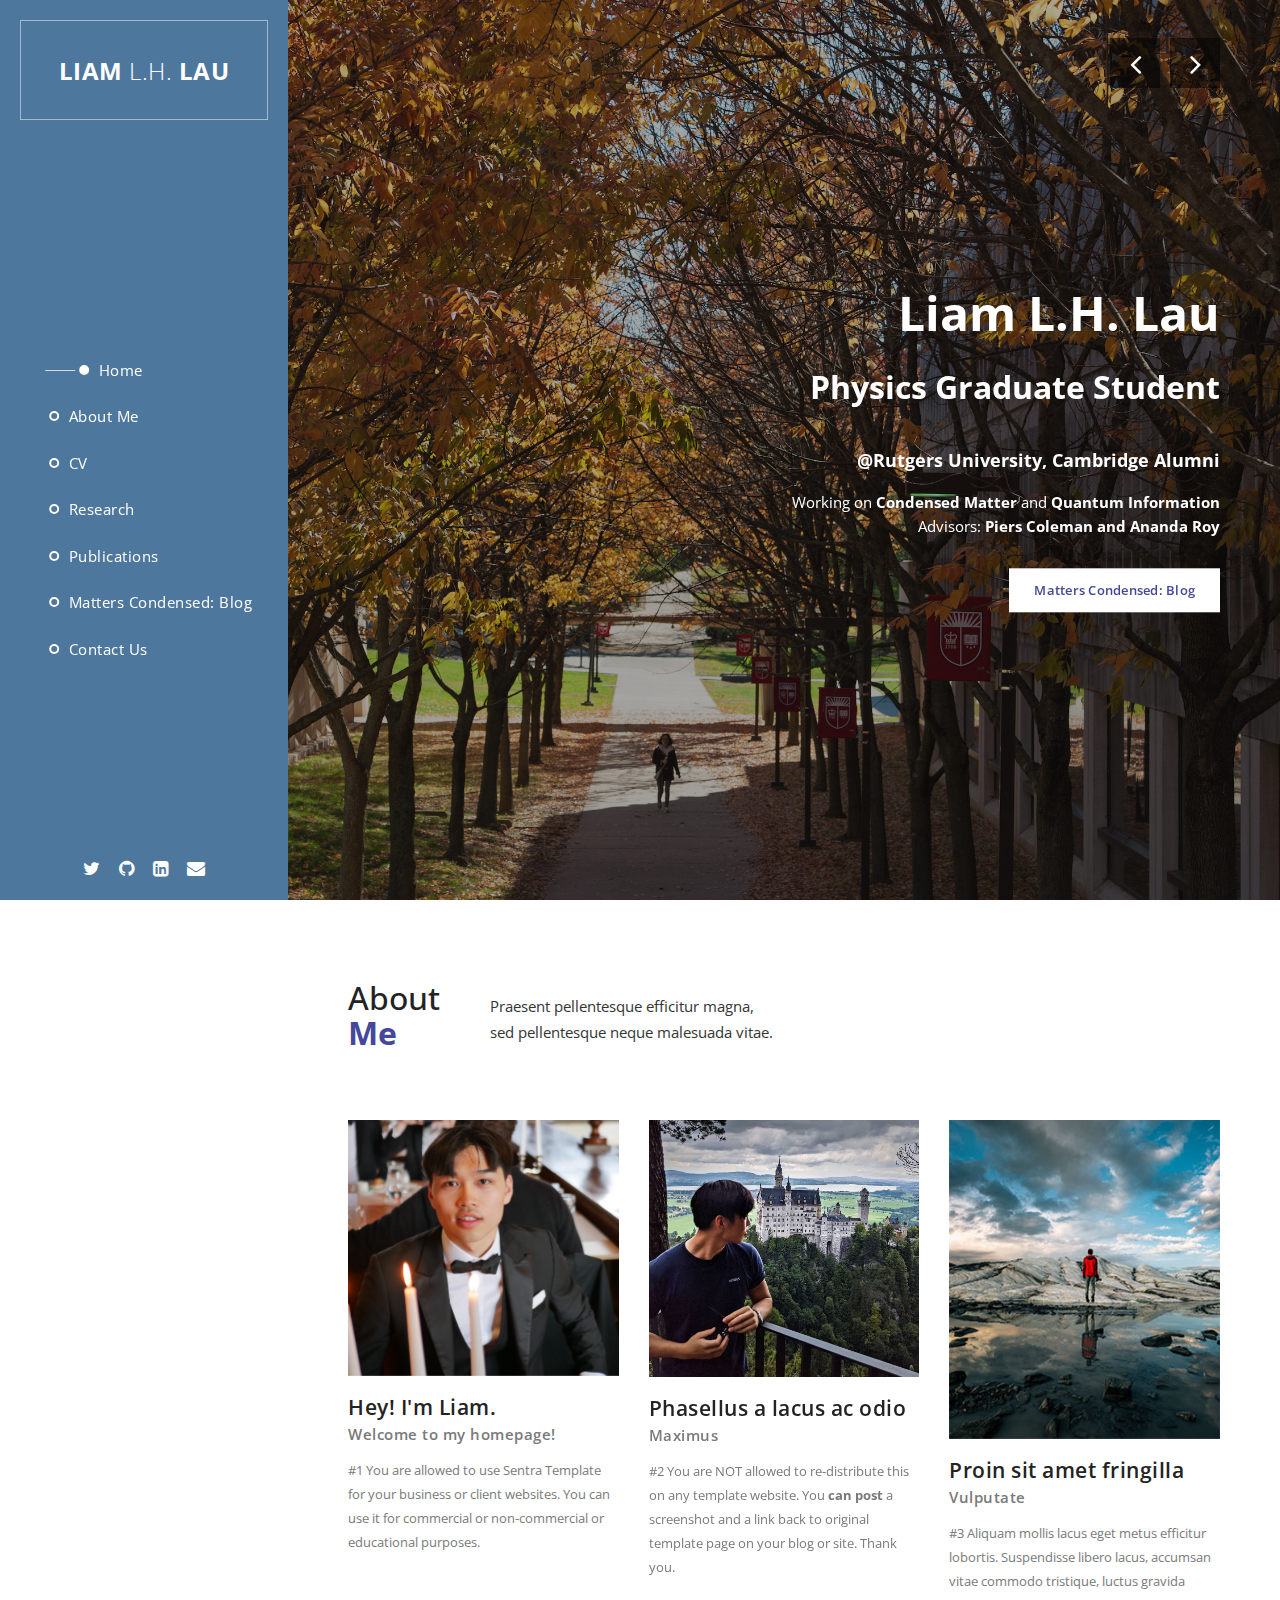
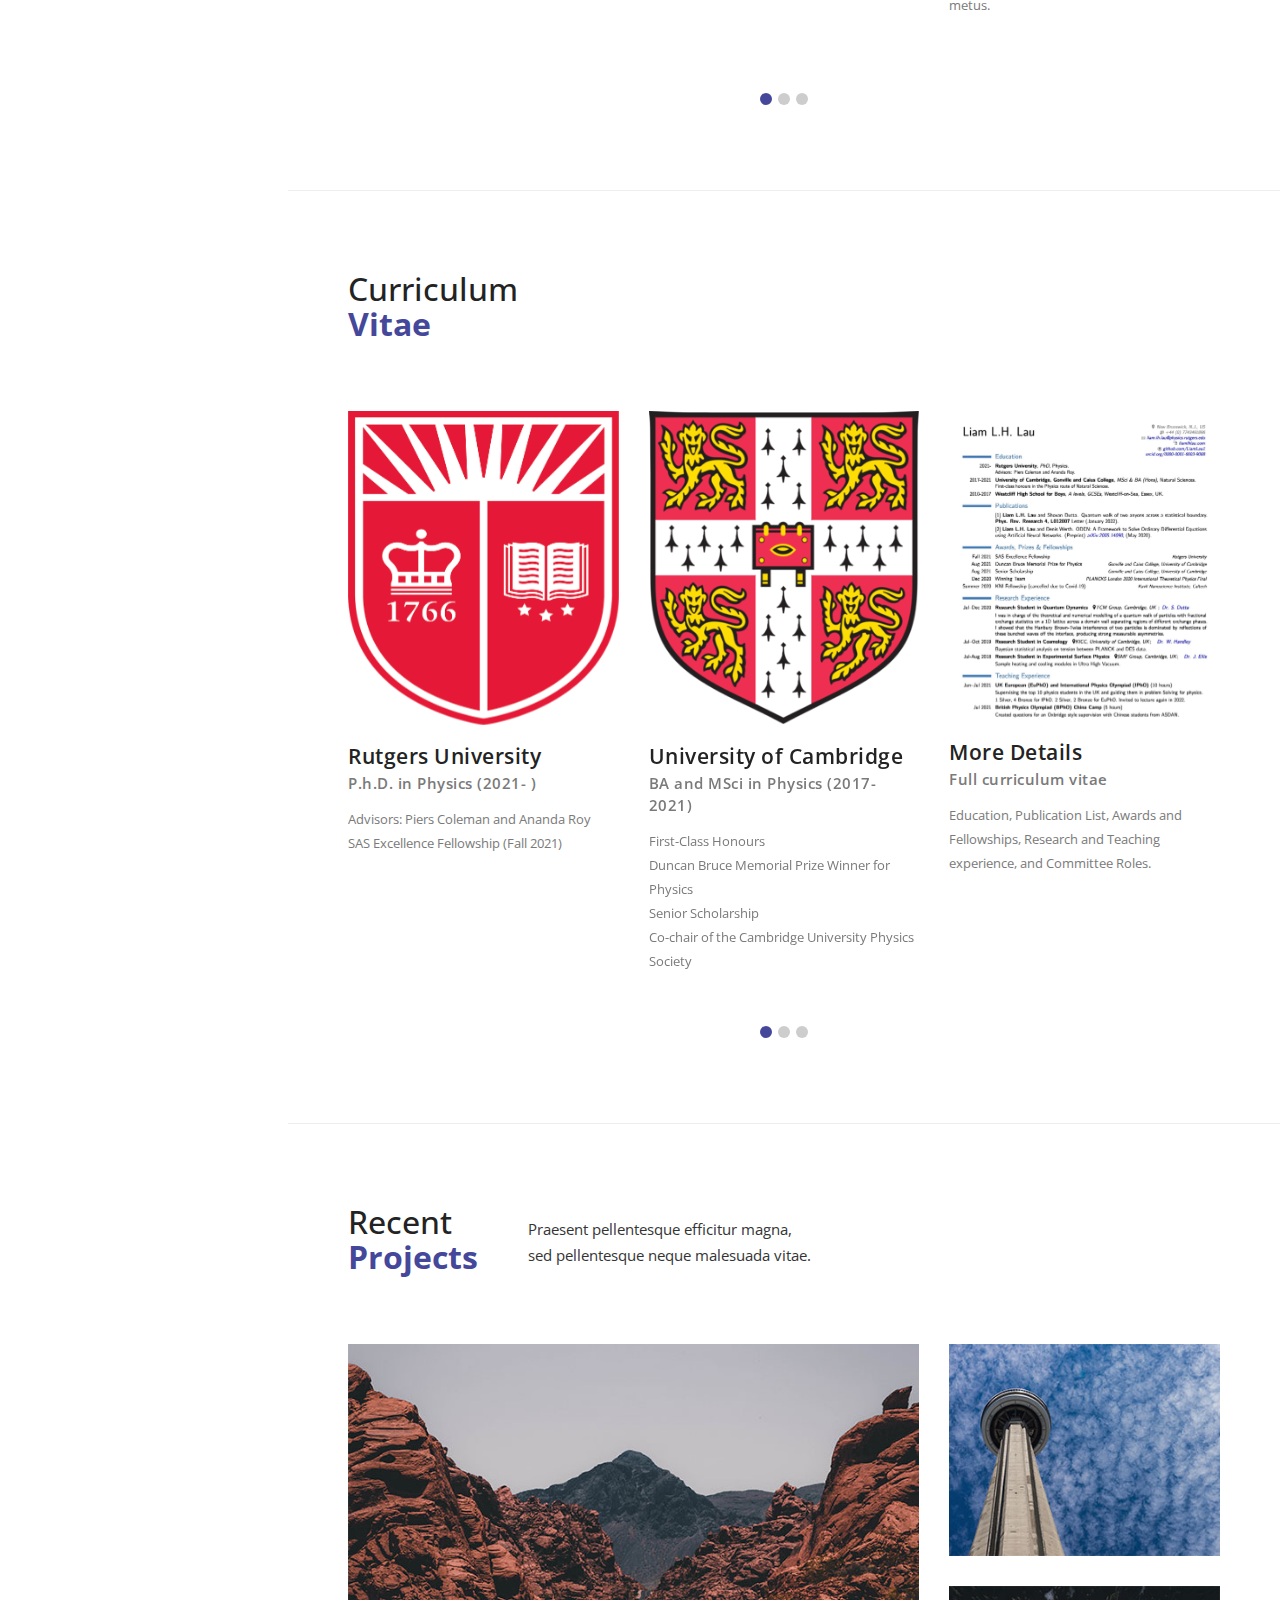
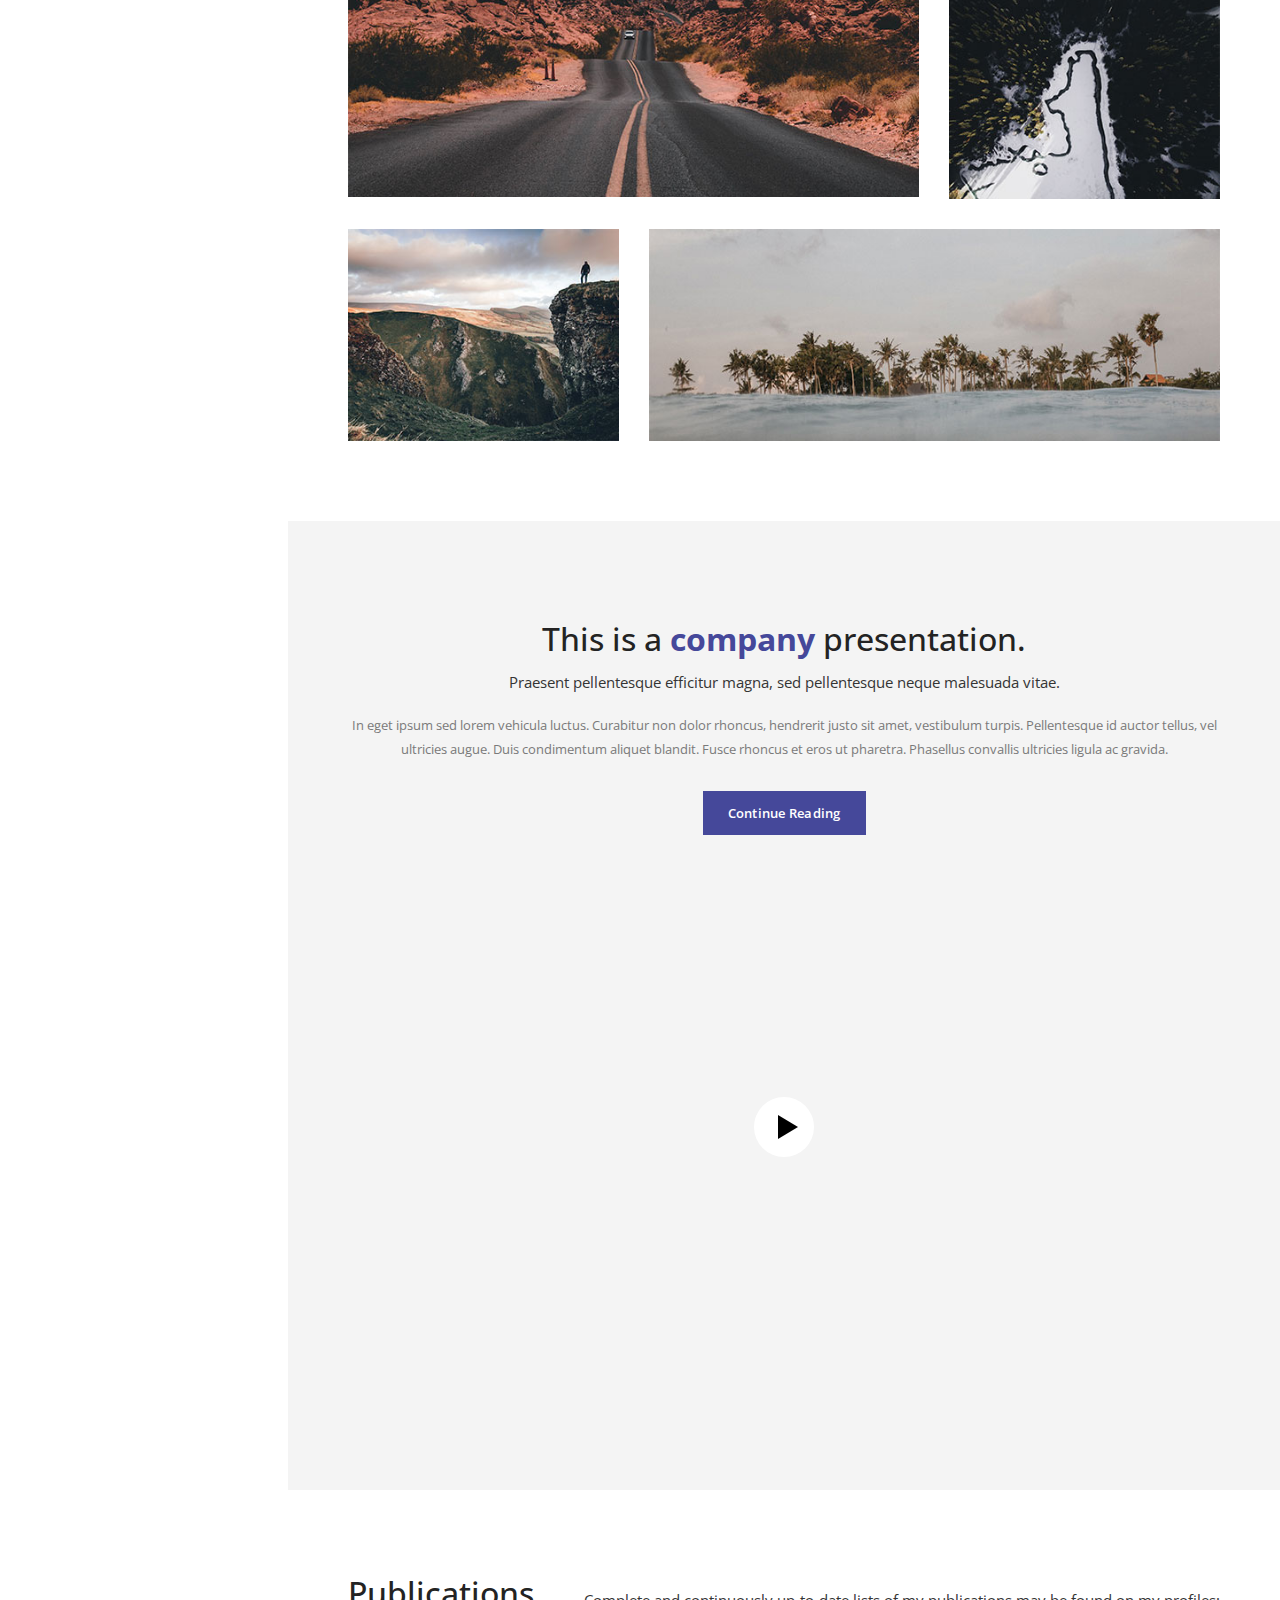
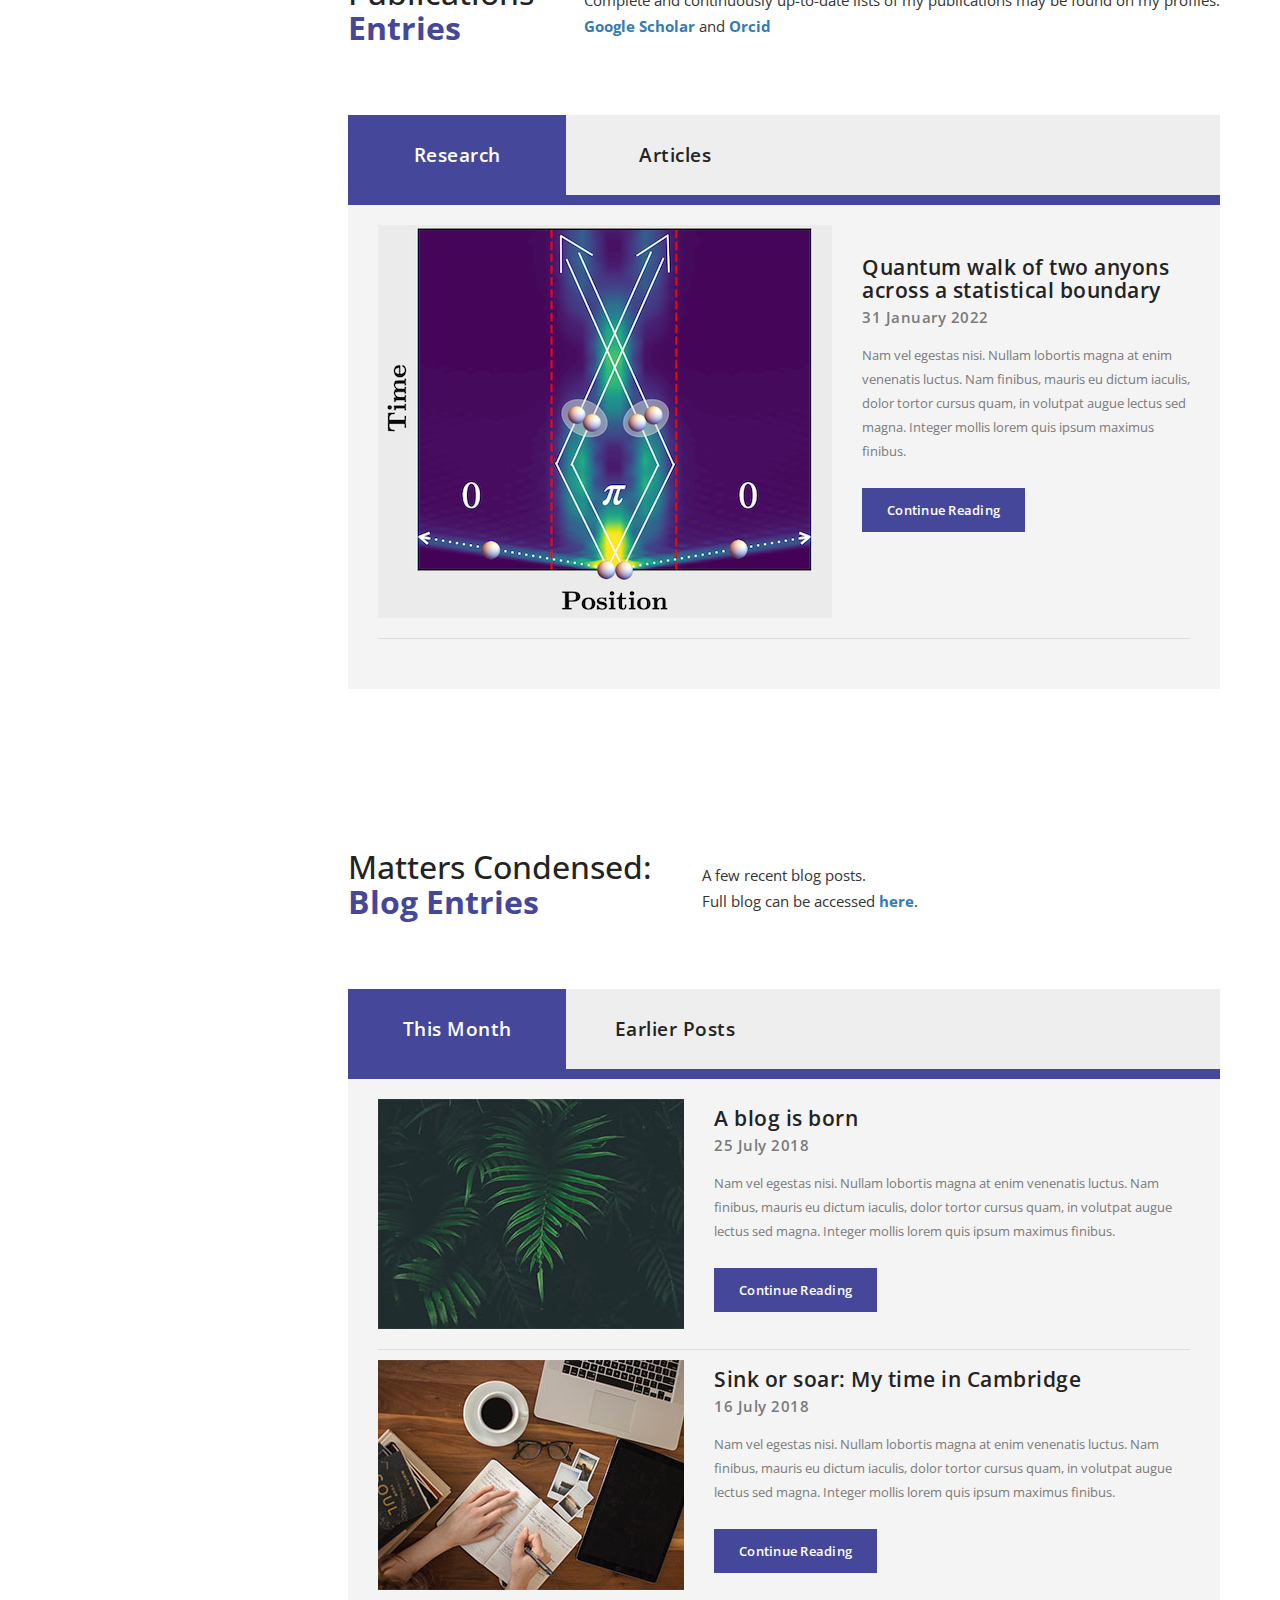
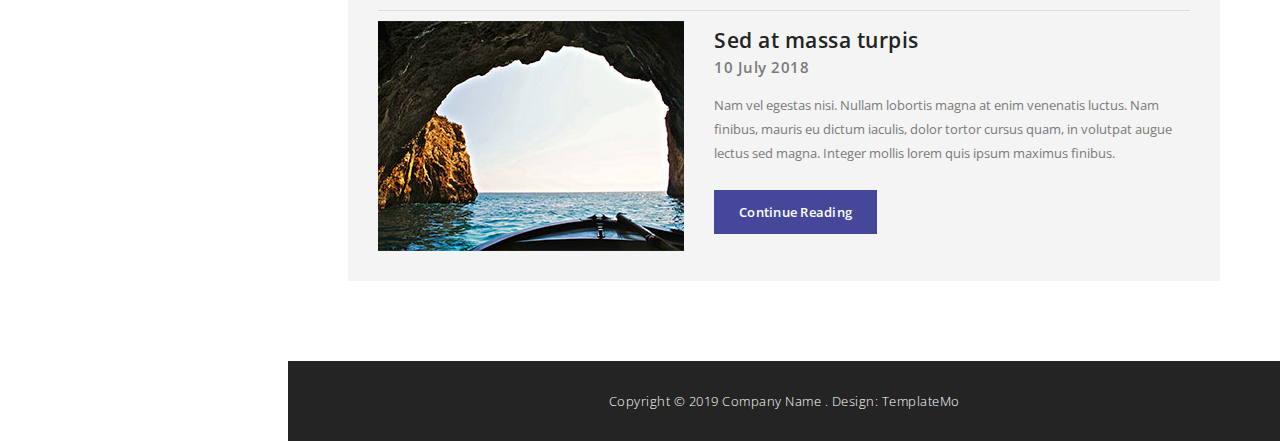
<file: website2/index.html>
<!DOCTYPE html>
<html>
    <head>
        <meta charset="utf-8">
        <meta http-equiv="X-UA-Compatible" content="IE=edge,chrome=1">
        <title>Liam L.H. Lau</title>
        
<!-- 

Sentra Template

https://templatemo.com/tm-518-sentra

-->
        <meta name="description" content="">
        <meta name="viewport" content="width=device-width, initial-scale=1">
        <link rel="apple-touch-icon" href="apple-touch-icon.png">

        <link rel="stylesheet" href="css/bootstrap.min.css">
        <link rel="stylesheet" href="css/bootstrap-theme.min.css">
        <link rel="stylesheet" href="css/fontAwesome.css">
        <link rel="stylesheet" href="css/light-box.css">
        <link rel="stylesheet" href="css/owl-carousel.css">
        <link rel="stylesheet" href="css/templatemo-style.css">

        <link href="https://fonts.googleapis.com/css?family=Open+Sans:300,400,600,700,800" rel="stylesheet">

        <script src="js/vendor/modernizr-2.8.3-respond-1.4.2.min.js"></script>
    </head>

<body>



        <header class="nav-down responsive-nav hidden-lg hidden-md">
            <button type="button" id="nav-toggle" class="navbar-toggle" data-toggle="collapse" data-target="#main-nav">
                <span class="sr-only">Toggle navigation</span>
                <span class="icon-bar"></span>
                <span class="icon-bar"></span>
                <span class="icon-bar"></span>
            </button>
            <!--/.navbar-header-->
            <div id="main-nav" class="collapse navbar-collapse">
                <nav>
                    <ul class="nav navbar-nav">
                        <li><a href="#top">Home</a></li>
                        <li><a href="#featured">Featured</a></li>
                        <li><a href="#projects">Recent Projects</a></li>
                        <li><a href="#video">Presentation</a></li>
                        <li><a href="#blog">Blog Entries</a></li>
                        <li><a href="#contact">Contact Us</a></li>
                    </ul>
                </nav>
            </div>
        </header>

        <div class="sidebar-navigation hidde-sm hidden-xs">
            <div class="logo">
                <a href="#">Liam<em> L.H.</em> Lau</a>
            </div>
            <nav>
                <ul>
                    <li>
                        <a href="#top">
                            <span class="rect"></span>
                            <span class="circle"></span>
                            Home
                        </a>
                    </li>
                    <li>
                        <a href="#featured">
                            <span class="rect"></span>
                            <span class="circle"></span>
                            About Me
                        </a>
                    </li>
                    <li>
                        <a href="#CV">
                            <span class="rect"></span>
                            <span class="circle"></span>
                            CV
                        </a>
                    </li>
                    <li>
                        <a href="#video">
                            <span class="rect"></span>
                            <span class="circle"></span>
                            Research
                        </a>
                    </li>
                    <li>
                        <a href="#publication">
                            <span class="rect"></span>
                            <span class="circle"></span>
                            Publications
                        </a>
                    </li>
                    <li>
                        <a href="#blog">
                            <span class="rect"></span>
                            <span class="circle"></span>
                            Matters Condensed: Blog
                        </a>
                    </li>
                    <li>
                        <a href="#contact">
                            <span class="rect"></span>
                            <span class="circle"></span>
                            Contact Us
                        </a>
                    </li>
                </ul>
            </nav>
            <ul class="social-icons">
		<li><a href="https://twitter.com/liamlhlau" target="blank" class="fa fa-twitter wow bounceIn" data-wow-delay="0.6s"></a></li>
		<li><a href="https://github.com/LiamLau1" target="blank" class="fa fa-github wow bounceIn" data-wow-delay="0.8s"></a></li>
		<li><a href="https://www.linkedin.com/in/liamlhlau/" target="blank" class="fa fa-linkedin-square wow bounceIn" data-wow-delay="1.0s"></a></li>
		<li><a href="mailto:liam.lh.lau@physics.rutgers.edu" target="blank" class="fa fa fa-envelope wow bounceIn" data-wow-delay="1.2s"></a></li>
            </ul>
        </div>

        <div class="slider">
            <div class="Modern-Slider content-section" id="top">
                <!-- Item -->
                <div class="item item-1">
                    <div class="img-fill">
                    <div class="image"></div>
                    <div class="info">
                        <div>
				<h1>Liam L.H. Lau</h1>
				<h1><font size="6">Physics Graduate Student</font></h1>
				<h1><font size="4">@Rutgers University, Cambridge Alumni</font></h1>
				<p>Working on <strong>Condensed Matter</strong> and <strong>Quantum Information</strong><br>
			  Advisors: <strong><a href="https://cmt.rutgers.edu/people/piers-coleman/" target="blank">Piers Coleman</a> and <a href="https://sites.rutgers.edu/ananda-roy/" target="blank">Ananda Roy</a></strong></p>
                          <div class="white-button button">
                              <a href="#featured">Matters Condensed: Blog</a>
                          </div>
                        </div>
                        </div>
                    </div>
                </div>
                <!-- // Item -->
                <!-- Item -->
                <div class="item item-2">
                    <div class="img-fill">
                        <div class="image"></div>
                        <div class="info">
                        <div>
			<h1>Liam L.H. Lau</h1>
			<h1><font size="6">Physics Graduate Student</font></h1>
				<h1><font size="4">@Rutgers University, Cambridge Alumni</font></h1>
				<p>Working on <strong>Condensed Matter</strong> and <strong>Quantum Information</strong><br>
			  Advisors: <strong><a href="https://cmt.rutgers.edu/people/piers-coleman/" target="blank">Piers Coleman</a> and <a href="https://sites.rutgers.edu/ananda-roy/" target="blank">Ananda Roy</a></strong></p>
                          
                          <div class="white-button button">
                              <a href="#featured">Matters Condensed: Blog</a>
                          </div>
                        </div>
                        </div>
                    </div>
                </div>
                <!-- // Item -->
                <!-- // Item -->
                <!-- Item -->
                <div class="item item-3">
                    <div class="img-fill">
                        <div class="image"></div>
                        <div class="info">
                        <div>
			<h1>Liam L.H. Lau</h1>
			<h1><font size="6">Physics Graduate Student</font></h1>
				<h1><font size="4">@Rutgers University, Cambridge Alumni</font></h1>
				<p>Working on <strong>Condensed Matter</strong> and <strong>Quantum Information</strong><br>
			  Advisors: <strong><a href="https://cmt.rutgers.edu/people/piers-coleman/" target="blank">Piers Coleman</a> and <a href="https://sites.rutgers.edu/ananda-roy/" target="blank">Ananda Roy</a></strong></p>
                          
                          <div class="white-button button">
                              <a href="#featured">Matters Condensed: Blog</a>
                          </div>
                        </div>
                        </div>
                    </div>
                </div>
            </div>
        </div>


        <div class="page-content">
            <section id="featured" class="content-section">
                <div class="section-heading">
                    <h1>About<br><em>Me</em></h1>
                    <p>Praesent pellentesque efficitur magna, 
                    <br>sed pellentesque neque malesuada vitae.</p>
                </div>
                <div class="section-content">
                    <div class="owl-carousel owl-theme">
                        <div class="item">
                            <div class="image">
                                <img src="img/cmt_photo.JPG" alt="">
                                <div class="featured-button button">
                                    <a href="#CV">Continue Reading</a>
                                </div>
                            </div>
                            <div class="text-content">
                                <h4>Hey! I'm Liam.</h4>
                                <span>Welcome to my homepage!</span>
                                <p>#1 You are allowed to use Sentra Template for your business or client websites. You can use it for commercial or non-commercial or educational purposes.</p>
                            </div>
                        </div>
                        <div class="item">
                            <div class="image">
                                <img src="img/neuschwan.jpg" alt="">
                                <div class="featured-button button">
                                    <a href="#CV">Continue Reading</a>
                                </div>
                            </div>
                            <div class="text-content">
                                <h4>Phasellus a lacus ac odio</h4>
                                <span>Maximus</span>
                                <p>#2 You are NOT allowed to re-distribute this on any template website. You <strong>can post</strong> a screenshot and a link back to original template page on your blog or site. Thank you.</p>
                            </div>
                        </div>
                        <div class="item">
                            <div class="image">
                                <img src="img/featured_3.jpg" alt="">
                                <div class="featured-button button">
                                    <a href="#CV">Continue Reading</a>
                                </div>
                            </div>
                            <div class="text-content">
                                <h4>Proin sit amet fringilla</h4>
                                <span>Vulputate</span>
                                <p>#3 Aliquam mollis lacus eget metus efficitur lobortis. Suspendisse libero lacus, accumsan vitae commodo tristique, luctus gravida metus.</p>
                            </div>
                        </div>
                        <div class="item">
                            <div class="image">
                                <img src="img/featured_2.jpg" alt="">
                                <div class="featured-button button">
                                    <a href="#CV">Continue Reading</a>
                                </div>
                            </div>
                            <div class="text-content">
                                <h4>In volutpat augue lectus</h4>
                                <span>Elementum</span>
                                <p>#4 Aliquam mollis lacus eget metus efficitur lobortis. Suspendisse libero lacus, accumsan vitae commodo tristique, luctus gravida metus.</p>
                            </div>
                        </div>
                        <div class="item">
                            <div class="image">
                                <img src="img/featured_1.jpg" alt="">
                                <div class="featured-button button">
                                    <a href="#CV">Continue Reading</a>
                                </div>
                            </div>
                            <div class="text-content">
                                <h4>Cras commodo odio</h4>
                                <span>Aliquam</span>
                                <p>#5 Mauris lacinia pretium libero, ut tincidunt lacus molestie ornare. Phasellus a facilisis erat. Praesent eleifend nibh mauris, quis sodales lorem convallis pulvinar.</p>
                            </div>
                        </div>
                        <div class="item">
                            <div class="image">
                                <img src="img/featured_3.jpg" alt="">
                                <div class="featured-button button">
                                    <a href="#CV">Continue Reading</a>
                                </div>
                            </div>
                            <div class="text-content">
                                <h4>Sed at massa turpis</h4>
                                <span>Curabitur</span>
                                <p>#6 Vestibulum tincidunt ornare ligula vel molestie. Curabitur hendrerit mauris mollis ipsum vulputate rutrum. Phasellus luctus odio eget dui imperdiet.</p>
                            </div>
                        </div>
                        <div class="item">
                            <div class="image">
                                <img src="img/featured_2.jpg" alt="">
                                <div class="featured-button button">
                                    <a href="#CV">Continue Reading</a>
                                </div>
                            </div>
                            <div class="text-content">
                                <h4>Aliquam mollis lacus</h4>
                                <span>Suspendisse</span>
                                <p>#7 Suspendisse suscipit nulla sed nisl fermentum, auctor suscipit nunc rhoncus. Proin faucibus metus diam, nec hendrerit purus pharetra in.</p>
                            </div>
                        </div>
                        <div class="item">
                            <div class="image">
                                <img src="img/featured_1.jpg" alt="">
                                <div class="featured-button button">
                                    <a href="#CV">Continue Reading</a>
                                </div>
                            </div>
                            <div class="text-content">
                                <h4>Mauris lacinia pretium</h4>
                                <span>Vestibulum</span>
                                <p>#8 Suspendisse suscipit nulla sed nisl fermentum, auctor suscipit nunc rhoncus. Proin faucibus metus diam, nec hendrerit purus pharetra in.</p>
                            </div>
                        </div>
                        <div class="item">
                            <div class="image">
                                <img src="img/featured_3.jpg" alt="">
                                <div class="featured-button button">
                                    <a href="#CV">Continue Reading</a>
                                </div>
                            </div>
                            <div class="text-content">
                                <h4>Proin sit amet fringilla erat</h4>
                                <span>Convallis</span>
                                <p>#9 Suspendisse suscipit nulla sed nisl fermentum, auctor suscipit nunc rhoncus. Proin faucibus metus diam, nec hendrerit purus pharetra in.</p>
                            </div>
                        </div>
                    </div>
                </div>
            </section>
            <section id="CV" class="content-section">
                <div class="section-heading">
                    <h1>Curriculum<br><em>Vitae</em></h1>
                </div>
                <div class="section-content">
                    <div class="owl-carousel owl-theme">
                        <div class="item">
                            <div class="image">
                                <img src="img/RU_SHIELD_RED.png" alt="">
                                <div class="CV-button button">
                                    <a href="https://cmt.rutgers.edu/people/liam-l-h-lau/" target="blank">My Profile</a>
                                </div>
                            </div>
                            <div class="text-content">
                                <h4>Rutgers University</h4>
                                <span>P.h.D. in Physics (2021- )</span>
				<p>Advisors: Piers Coleman and Ananda Roy <br> SAS Excellence Fellowship (Fall 2021) </p>
                            </div>
                        </div>
                        <div class="item">
                            <div class="image">
                                <img src="img/cambridge.png" alt="">
                                <div class="CV-button button">
                                    <a href="#projects">Continue Reading</a>
                                </div>
                            </div>
                            <div class="text-content">
                                <h4>University of Cambridge</h4>
                                <span>BA and MSci in Physics (2017-2021)</span>
				<p>First-Class Honours <br> Duncan Bruce Memorial Prize Winner for Physics <br> Senior Scholarship <br> Co-chair of the Cambridge University Physics Society</p>
                            </div>
                        </div>
                        <div class="item">
                            <div class="image">
                                <img src="img/page-0.jpg" alt="">
                                <div class="CV-button button">
                                    <a href="#projects">Download</a>
                                </div>
                            </div>
                            <div class="text-content">
                                <h4>More Details</h4>
                                <span>Full curriculum vitae</span>
                                <p>Education, Publication List, Awards and Fellowships, Research and Teaching experience, and Committee Roles.</p>
                            </div>
                        </div>
                        <div class="item">
                            <div class="image">
                                <img src="img/featured_2.jpg" alt="">
                                <div class="CV-button button">
                                    <a href="#projects">Continue Reading</a>
                                </div>
                            </div>
                            <div class="text-content">
                                <h4>In volutpat augue lectus</h4>
                                <span>Elementum</span>
                                <p>#4 Aliquam mollis lacus eget metus efficitur lobortis. Suspendisse libero lacus, accumsan vitae commodo tristique, luctus gravida metus.</p>
                            </div>
                        </div>
                        <div class="item">
                            <div class="image">
                                <img src="img/featured_1.jpg" alt="">
                                <div class="featured-button button">
                                    <a href="#projects">Continue Reading</a>
                                </div>
                            </div>
                            <div class="text-content">
                                <h4>Cras commodo odio</h4>
                                <span>Aliquam</span>
                                <p>#5 Mauris lacinia pretium libero, ut tincidunt lacus molestie ornare. Phasellus a facilisis erat. Praesent eleifend nibh mauris, quis sodales lorem convallis pulvinar.</p>
                            </div>
                        </div>
                        <div class="item">
                            <div class="image">
                                <img src="img/featured_3.jpg" alt="">
                                <div class="featured-button button">
                                    <a href="#projects">Continue Reading</a>
                                </div>
                            </div>
                            <div class="text-content">
                                <h4>Sed at massa turpis</h4>
                                <span>Curabitur</span>
                                <p>#6 Vestibulum tincidunt ornare ligula vel molestie. Curabitur hendrerit mauris mollis ipsum vulputate rutrum. Phasellus luctus odio eget dui imperdiet.</p>
                            </div>
                        </div>
                        <div class="item">
                            <div class="image">
                                <img src="img/featured_2.jpg" alt="">
                                <div class="featured-button button">
                                    <a href="#projects">Continue Reading</a>
                                </div>
                            </div>
                            <div class="text-content">
                                <h4>Aliquam mollis lacus</h4>
                                <span>Suspendisse</span>
                                <p>#7 Suspendisse suscipit nulla sed nisl fermentum, auctor suscipit nunc rhoncus. Proin faucibus metus diam, nec hendrerit purus pharetra in.</p>
                            </div>
                        </div>
                        <div class="item">
                            <div class="image">
                                <img src="img/featured_1.jpg" alt="">
                                <div class="featured-button button">
                                    <a href="#projects">Continue Reading</a>
                                </div>
                            </div>
                            <div class="text-content">
                                <h4>Mauris lacinia pretium</h4>
                                <span>Vestibulum</span>
                                <p>#8 Suspendisse suscipit nulla sed nisl fermentum, auctor suscipit nunc rhoncus. Proin faucibus metus diam, nec hendrerit purus pharetra in.</p>
                            </div>
                        </div>
                        <div class="item">
                            <div class="image">
                                <img src="img/featured_3.jpg" alt="">
                                <div class="featured-button button">
                                    <a href="#projects">Continue Reading</a>
                                </div>
                            </div>
                            <div class="text-content">
                                <h4>Proin sit amet fringilla erat</h4>
                                <span>Convallis</span>
                                <p>#9 Suspendisse suscipit nulla sed nisl fermentum, auctor suscipit nunc rhoncus. Proin faucibus metus diam, nec hendrerit purus pharetra in.</p>
                            </div>
                        </div>
                    </div>
                </div>
            </section>
            <section id="projects" class="content-section">
                <div class="section-heading">
                    <h1>Recent<br><em>Projects</em></h1>
                    <p>Praesent pellentesque efficitur magna, 
                    <br>sed pellentesque neque malesuada vitae.</p>
		    <script src="https://apps.elfsight.com/p/platform.js" defer></script>
<div class="elfsight-app-9caa0777-89b5-4f3c-93ca-589a6854e844"></div>
                </div>
                <div class="section-content">
                    <div class="masonry">
                        <div class="row">
                            <div class="item">
                                <div class="col-md-8">
                                    <a href="img/portfolio_big_1.jpg" data-lightbox="image"><img src="img/portfolio_1.jpg" alt="image 1"></a>
                                </div>
                            </div>
                            <div class="item second-item">
                                <div class="col-md-4">
                                    <a href="img/portfolio_big_2.jpg" data-lightbox="image"><img src="img/portfolio_2.jpg" alt="image 2"></a>
                                </div>
                            </div>
                            <div class="item">
                                <div class="col-md-4">
                                    <a href="img/portfolio_big_3.jpg" data-lightbox="image"><img src="img/portfolio_3.jpg" alt="image 3"></a>
                                </div>
                            </div>
                            <div class="item">
                                <div class="col-md-4">
                                    <a href="img/portfolio_big_4.jpg" data-lightbox="image"><img src="img/portfolio_4.jpg" alt="image 4"></a>
                                </div>
                            </div>
                            <div class="item">
                                <div class="col-md-8">
                                    <a href="img/portfolio_big_5.jpg" data-lightbox="image"><img src="img/portfolio_5.jpg" alt="image 5"></a>
                                </div>
                            </div>
                        </div>
                    </div>
                </div>            
            </section>
            <section id="video" class="content-section">
                <div class="row">
                    <div class="col-md-12">
                        <div class="section-heading">
                            <h1>This is a <em>company</em> presentation.</h1>
                            <p>Praesent pellentesque efficitur magna, sed pellentesque neque malesuada vitae.</p>
                        </div>
                        <div class="text-content">
                            <p>In eget ipsum sed lorem vehicula luctus. Curabitur non dolor rhoncus, hendrerit justo sit amet, vestibulum turpis. Pellentesque id auctor tellus, vel ultricies augue. Duis condimentum aliquet blandit. Fusce rhoncus et eros ut pharetra. Phasellus convallis ultricies ligula ac gravida.</p>
                        </div>
                        <div class="accent-button button">
                            <a href="#blog">Continue Reading</a>
                        </div>
                    </div>
                    <div class="col-md-12">
                        <div class="box-video">
                            <div class="bg-video" style="background-image: url(https://unsplash.imgix.net/photo-1425036458755-dc303a604201?fit=crop&fm=jpg&q=75&w=1000);">
                                <div class="bt-play">Play</div>
                            </div>
                            <div class="video-container">
                                <iframe width="100%" height="520" src="https://www.youtube.com/embed/j-_7Ub-Zkow?rel=0&amp;showinfo=0" frameborder="0" allowfullscreen="allowfullscreen"></iframe>
                            </div>
                        </div>
                    </div>
                </div>
            </section>
            <section id="publication" class="content-section">
                <div class="section-heading">
                    <h1>Publications<br><em>Entries</em></h1>
                    <p>Complete and continuously up-to-date lists of my publications may be found on my profiles: 
		    <br><a href="" target="blank"><strong>Google Scholar</strong></a> and <a href="" target="blank"><strong>Orcid</strong></a></p>
                </div>
                <div class="section-content">
                    <div class="tabs-content">
                        <div class="wrapper">
                            <ul class="tabs clearfix" data-tabgroup="first-tab-group">
                              <li><a href="#tab1" class="active">Research</a></li>
                              <li><a href="#tab2">Articles</a></li>
                            </ul>
                            <section id="first-tab-group" class="tabgroup">
                                <div id="tab1">
                                    <ul>
                                        <li>
                                            <div class="item">
                                                <img src="img/Anyon_domains_webstory_2.png" alt="">
                                                <div class="text-content">
							<h4><br> Quantum walk of two anyons across a statistical boundary</h4>
                                                    <span>31 January 2022</span>
                                                    <p>Nam vel egestas nisi. Nullam lobortis magna at enim venenatis luctus. Nam finibus, mauris eu dictum iaculis, dolor tortor cursus quam, in volutpat augue lectus sed magna. Integer mollis lorem quis ipsum maximus finibus.</p>
                                                    
                                                    <div class="accent-button button">
                                                        <a href="https://journals.aps.org/prresearch/abstract/10.1103/PhysRevResearch.4.L012007" target="blank">Continue Reading</a>
                                                    </div>
                                                </div>
                                            </div>
                                        </li>
                                        <li>
                                </div>
                                <div id="tab2">
                                    <ul>
                                        <li>
                                            <div class="item">
                                                <img src="img/commentary.png" alt="">
                                                <div class="text-content">
                                                    <h4>Is physics too specialized?</h4>
                                                    <span>13 January 2022</span>
                                                    <p>Nam vel egestas nisi. Nullam lobortis magna at enim venenatis luctus. Nam finibus, mauris eu dictum iaculis, dolor tortor cursus quam, in volutpat augue lectus sed magna. Integer mollis lorem quis ipsum maximus finibus.</p>
                                                    
                                                    <div class="accent-button button">
                                                        <a href="https://physicstoday.scitation.org/do/10.1063/PT.6.3.20220113a/full/?utm_medium=twitter&utm_source=dlvr.it" target="blank">Continue Reading</a>
                                                    </div>
                                                </div>
                                            </div>
                                        </li>
                                    </ul>
                                </div>
                            </section> 
	    </section>
            <section id="blog" class="content-section">
                <div class="section-heading">
                    <h1>Matters Condensed:<br><em>Blog Entries</em></h1>
                    <p> A few recent blog posts.
		    <br>Full blog can be accessed <a href=""><strong>here</strong></a>.</p>
                </div>
                <div class="section-content">
                    <div class="tabs-content">
                        <div class="wrapper">
                            <ul class="tabs clearfix" data-tabgroup="first-tab-group">
                              <li><a href="#tab1" class="active">This Month</a></li>
                              <li><a href="#tab2">Earlier Posts</a></li>
                            </ul>
                            <section id="first-tab-group" class="tabgroup">
                                <div id="tab1">
                                    <ul>
                                        <li>
                                            <div class="item">
                                                <img src="img/blog_1.jpg" alt="">
                                                <div class="text-content">
                                                    <h4>A blog is born</h4>
                                                    <span>25 July 2018</span>
                                                    <p>Nam vel egestas nisi. Nullam lobortis magna at enim venenatis luctus. Nam finibus, mauris eu dictum iaculis, dolor tortor cursus quam, in volutpat augue lectus sed magna. Integer mollis lorem quis ipsum maximus finibus.</p>
                                                    
                                                    <div class="accent-button button">
                                                        <a href="#contact">Continue Reading</a>
                                                    </div>
                                                </div>
                                            </div>
                                        </li>
                                        <li>
                                            <div class="item">
                                                <img src="img/blog_2.jpg" alt="">
                                                <div class="text-content">
                                                    <h4>Sink or soar: My time in Cambridge</h4>
                                                    <span>16 July 2018</span>
                                                    <p>Nam vel egestas nisi. Nullam lobortis magna at enim venenatis luctus. Nam finibus, mauris eu dictum iaculis, dolor tortor cursus quam, in volutpat augue lectus sed magna. Integer mollis lorem quis ipsum maximus finibus.</p>
                                                    
                                                    <div class="accent-button button">
                                                        <a href="#contact">Continue Reading</a>
                                                    </div>
                                                </div>
                                            </div>
                                        </li>
                                        <li>
                                            <div class="item">
                                                <img src="img/blog_3.jpg" alt="">
                                                <div class="text-content">
                                                    <h4>Sed at massa turpis</h4>
                                                    <span>10 July 2018</span>
                                                    <p>Nam vel egestas nisi. Nullam lobortis magna at enim venenatis luctus. Nam finibus, mauris eu dictum iaculis, dolor tortor cursus quam, in volutpat augue lectus sed magna. Integer mollis lorem quis ipsum maximus finibus.</p>
                                                    
                                                    <div class="accent-button button">
                                                        <a href="#contact">Continue Reading</a>
                                                    </div>
                                                </div>
                                            </div>
                                        </li>
                                    </ul>
                                </div>
                                <div id="tab2">
                                    <ul>
                                        <li>
                                            <div class="item">
                                                <img src="img/blog_3.jpg" alt="">
                                                <div class="text-content">
                                                    <h4>Sed at massa turpis</h4>
                                                    <span>30 June 2018</span>
                                                    <p>Nam vel egestas nisi. Nullam lobortis magna at enim venenatis luctus. Nam finibus, mauris eu dictum iaculis, dolor tortor cursus quam, in volutpat augue lectus sed magna. Integer mollis lorem quis ipsum maximus finibus.</p>
                                                    
                                                    <div class="accent-button button">
                                                        <a href="#contact">Continue Reading</a>
                                                    </div>
                                                </div>
                                            </div>
                                        </li>
                                        <li>
                                        </li>
                                    </ul>
                                </div>
                            </section> 
                        </div>
                    </div>
                </div>
            </section>
            <section class="footer">
                <p>Copyright &copy; 2019 Company Name 
                
                . Design: TemplateMo</p>
            </section>
        </div>

    <script src="https://ajax.googleapis.com/ajax/libs/jquery/1.11.2/jquery.min.js"></script>
    <script>window.jQuery || document.write('<script src="js/vendor/jquery-1.11.2.min.js"><\/script>')</script>

    <script src="js/vendor/bootstrap.min.js"></script>
    
    <script src="js/plugins.js"></script>
    <script src="js/main.js"></script>

    <script>
        // Hide Header on on scroll down
        var didScroll;
        var lastScrollTop = 0;
        var delta = 5;
        var navbarHeight = $('header').outerHeight();

        $(window).scroll(function(event){
            didScroll = true;
        });

        setInterval(function() {
            if (didScroll) {
                hasScrolled();
                didScroll = false;
            }
        }, 250);

        function hasScrolled() {
            var st = $(this).scrollTop();
            
            // Make sure they scroll more than delta
            if(Math.abs(lastScrollTop - st) <= delta)
                return;
            
            // If they scrolled down and are past the navbar, add class .nav-up.
            // This is necessary so you never see what is "behind" the navbar.
            if (st > lastScrollTop && st > navbarHeight){
                // Scroll Down
                $('header').removeClass('nav-down').addClass('nav-up');
            } else {
                // Scroll Up
                if(st + $(window).height() < $(document).height()) {
                    $('header').removeClass('nav-up').addClass('nav-down');
                }
            }
            
            lastScrollTop = st;
        }
    </script>

    <script src="http://ajax.googleapis.com/ajax/libs/jquery/1.10.2/jquery.min.js" type="text/javascript"></script>

</body>
</html>
</file>
<file: notes.html>
<!DOCTYPE html>
<html lang=@en@>
<head>
    <meta charset="utf-8">
    <!--Thanks to 
    Comila Template
    http://www.templatemo.com/tm-490-comila which gave me a headstart on the design
    -->

    <title>Liam Lau</title>
    <meta http-equiv="X-UA-Compatible" content="IE=Edge">
    <meta name="viewport" content="width=device-width, initial-scale=1">
    <meta name="keywords" content="">
    <meta name="description" content="">

    <!-- stylesheets css -->
    <link rel="stylesheet" href="./css/bootstrap.min.css">
    <link rel="stylesheet" href="./css/animate.min.css">
    <!-- font awesome icons -->
    <link rel="stylesheet" href="https://cdnjs.cloudflare.com/ajax/libs/font-awesome/4.7.0/css/font-awesome.min.css">
    <link rel="stylesheet" href="./css/et-line-font.css">
    <link rel="stylesheet" href="./css/font-awesome.min.css">

    <link rel="stylesheet" href="./css/vegas.min.css">
    <link rel="stylesheet" href="./css/style.css">

    <link href='https://fonts.googleapis.com/css?family=Rajdhani:400,500,700' rel='stylesheet' type='text/css'>
</head>


<style>
ul {
    list-style-type: none;
    margin: 0;
    padding: 0;
    overflow: hidden;

}

li {
    float: left;
}

li a {
    display: block;
    color: #f1c11a;
    text-align: center;
    padding: 14px 16px;
    text-decoration: none;
}

li a:hover:not(.active) {
    color:#f1c11a;
    font-weight: bold;
    text-decoration: none;
}

.active {
    background-color: #4CAF50;
}
</style>

<body>

<!--
<ul>
    <span>
      <li><a href="#home" class="smoothScroll wow fadeInUp hidden-xs" data-wow-delay="0.4s">Home</a></li>
      <li><a href="#about" class="smoothScroll wow fadeInUp hidden-xs" data-wow-delay="0.45s">About</a></li>
      <li><a href="./CV_Liam_Focused.pdf" target="blank" class="smoothScroll wow fadeInUp hidden-xs"data-wow-delay="0.5s">Résumé</a></li>
    </span>
</ul>
-->
    <!-- preloader section -->
<section class="preloader">
    <div class="sk-circle">
       <div class="sk-circle1 sk-child"></div>
       <div class="sk-circle2 sk-child"></div>
       <div class="sk-circle3 sk-child"></div>
       <div class="sk-circle4 sk-child"></div>
       <div class="sk-circle5 sk-child"></div>
       <div class="sk-circle6 sk-child"></div>
      <div class="sk-circle7 sk-child"></div>
       <div class="sk-circle8 sk-child"></div>
       <div class="sk-circle9 sk-child"></div>
       <div class="sk-circle10 sk-child"></div>
       <div class="sk-circle11 sk-child"></div>
       <div class="sk-circle12 sk-child"></div>
     </div>
</section>

<!-- home section -->
<section id="home">
    <div class="container">
        <div class="row">

            <div class="col-md-offset-2 col-md-8 col-sm-12">
                <div class="home-thumb">
                    <h1 class="wow fadeInUp" data-wow-delay="0.6s">Hello. I'm Liam</h1>
                    <h3 class="wow fadeInUp" data-wow-delay="0.8s"><strong>Cambridge</strong> Physics Student.</h3>
                    <a href="#about" class="btn btn-lg btn-default smoothScroll wow fadeInUp hidden-xs" data-wow-delay="1.0s">About Me</a>
                    <a href="#education" class="btn btn-lg btn-default smoothScroll wow fadeInUp hidden-xs" data-wow-delay="1.0s">Education</a>
                    <a href="#projects" class="btn btn-lg btn-default smoothScroll wow fadeInUp hidden-xs" data-wow-delay="1.0s">Experience</a>
                    <!--
                    <a href="#education" target="blank" class="btn btn-lg btn-default smoothScroll wow fadeInUp" data-wow-delay="1.2s">Education</a>
                    <a href="https://www.linkedin.com/in/liamlhlau/" target="_blank" class="btn btn-lg btn-success smoothScroll wow fadeInUp" data-wow-delay="1.2s"><i class="fa fa-linkedin-square" style="font-size:24px"></i></a>
                -->
                </div>
            </div>

        </div>
    </div>      
</section>
</body>
</file>
<file: website2/css/light-box.css>
/* LIGHT BOX */

body:after {
  content: url(../img/close.png) url(../img/loading.gif) url(../img/prev.png) url(../img/next.png);
  display: none;
}

body.lb-disable-scrolling {
  overflow: hidden;
}

.lightboxOverlay {
  position: absolute;
  top: 0;
  left: 0;
  z-index: 99999;
  background-color: black;
  filter: progid:DXImageTransform.Microsoft.Alpha(Opacity=80);
  opacity: 0.8;
  display: none;
}

.lightbox {
  position: absolute;
  margin-top: 0%;
  left: 0;
  width: 100%;
  z-index: 100000;
  text-align: center;
  line-height: 0;
  font-weight: normal;
}

.lightbox .lb-image {
  display: block;
  height: auto;
  max-width: inherit;
  max-height: none;
  border-radius: 5px;

  /* Image border */
  border: 10px solid white;
}

.lightbox a img {
  border: none;
}

.lb-outerContainer {
  position: relative;
  *zoom: 1;
  width: 250px;
  height: 250px;
  margin: 0 auto;
  border-radius: 4px;

  /* Background color behind image.
     This is visible during transitions. */
  background-color: white;
}

.lb-outerContainer:after {
  content: "";
  display: table;
  clear: both;
}

.lb-loader {
  position: absolute;
  top: 43%;
  left: 0;
  height: 25%;
  width: 100%;
  text-align: center;
  line-height: 0;
}

.lb-cancel {
  display: block;
  width: 32px;
  height: 32px;
  margin: 0 auto;
  background: url(../img/loading.gif) no-repeat;
}

.lb-nav {
  position: absolute;
  top: 0;
  left: 0;
  height: 100%;
  width: 100%;
  z-index: 10;
}

.lb-container > .nav {
  left: 0;
}

.lb-nav a {
  outline: none;
  background-image: url('[data-uri]');
}

.lb-prev, .lb-next {
  height: 100%;
  cursor: pointer;
  display: block;
}

.lb-nav a.lb-prev {
  width: 34%;
  left: 0;
  float: left;
  background: url(../img/prev.png) left 48% no-repeat;
  filter: progid:DXImageTransform.Microsoft.Alpha(Opacity=0);
  opacity: 0;
  -webkit-transition: opacity 0.6s;
  -moz-transition: opacity 0.6s;
  -o-transition: opacity 0.6s;
  transition: opacity 0.6s;
}

.lb-nav a.lb-prev:hover {
  filter: progid:DXImageTransform.Microsoft.Alpha(Opacity=100);
  opacity: 1;
}

.lb-nav a.lb-next {
  width: 64%;
  right: 0;
  float: right;
  background: url(../img/next.png) right 48% no-repeat;
  filter: progid:DXImageTransform.Microsoft.Alpha(Opacity=0);
  opacity: 0;
  -webkit-transition: opacity 0.6s;
  -moz-transition: opacity 0.6s;
  -o-transition: opacity 0.6s;
  transition: opacity 0.6s;
}

.lb-nav a.lb-next:hover {
  filter: progid:DXImageTransform.Microsoft.Alpha(Opacity=100);
  opacity: 1;
}

.lb-dataContainer {
  margin: 0 auto;
  padding-top: 5px;
  *zoom: 1;
  width: 100%;
  -moz-border-radius-bottomleft: 4px;
  -webkit-border-bottom-left-radius: 4px;
  border-bottom-left-radius: 4px;
  -moz-border-radius-bottomright: 4px;
  -webkit-border-bottom-right-radius: 4px;
  border-bottom-right-radius: 4px;
}

.lb-dataContainer:after {
  content: "";
  display: table;
  clear: both;
}

.lb-data {
  padding: 0 4px;
  color: #ccc;
}

.lb-data .lb-details {
  width: 85%;
  float: left;
  text-align: left;
  line-height: 1.1em;
}

.lb-data .lb-caption {
  font-size: 13px;
  font-weight: bold;
  line-height: 1em;
}

.lb-data .lb-caption a {
  color: #4ae;
}

.lb-data .lb-number {
  margin-top: 15px;
  display: block;
  clear: left;
  padding-bottom: 1em;
  font-size: 13px;
  color: #999999;
}

.lb-data .lb-close {
  display: block;
  float: right;
  width: 30px;
  height: 30px;
  background: url(../img/close.png) top right no-repeat;
  text-align: right;
  outline: none;
  filter: progid:DXImageTransform.Microsoft.Alpha(Opacity=70);
  opacity: 0.7;
  -webkit-transition: opacity 0.2s;
  -moz-transition: opacity 0.2s;
  -o-transition: opacity 0.2s;
  transition: opacity 0.2s;
}

.lb-data .lb-close:hover {
  cursor: pointer;
  filter: progid:DXImageTransform.Microsoft.Alpha(Opacity=100);
  opacity: 1;
}
</file>
<file: website2/css/owl-carousel.css>
/**
 * Owl Carousel v2.3.1
 * Copyright 2013-2018 David Deutsch
 * Licensed under: SEE LICENSE IN https://github.com/OwlCarousel2/OwlCarousel2/blob/master/LICENSE
 */
/*
 *  Owl Carousel - Core
 */
.owl-carousel {
  display: none;
  width: 100%;
  -webkit-tap-highlight-color: transparent;
  /* position relative and z-index fix webkit rendering fonts issue */
  position: relative;
  z-index: 1; }
  .owl-carousel .owl-stage {
    position: relative;
    -ms-touch-action: pan-Y;
    touch-action: manipulation;
    -moz-backface-visibility: hidden;
    /* fix firefox animation glitch */ }
  .owl-carousel .owl-stage:after {
    content: ".";
    display: block;
    clear: both;
    visibility: hidden;
    line-height: 0;
    height: 0; }
  .owl-carousel .owl-stage-outer {
    position: relative;
    overflow: hidden;
    /* fix for flashing background */
    -webkit-transform: translate3d(0px, 0px, 0px); }
  .owl-carousel .owl-wrapper,
  .owl-carousel .owl-item {
    -webkit-backface-visibility: hidden;
    -moz-backface-visibility: hidden;
    -ms-backface-visibility: hidden;
    -webkit-transform: translate3d(0, 0, 0);
    -moz-transform: translate3d(0, 0, 0);
    -ms-transform: translate3d(0, 0, 0); }
  .owl-carousel .owl-item {
    position: relative;
    min-height: 1px;
    float: left;
    -webkit-backface-visibility: hidden;
    -webkit-tap-highlight-color: transparent;
    -webkit-touch-callout: none; }
  .owl-carousel .owl-item img {
    display: block;
    width: 100%; }
  .owl-carousel .owl-nav.disabled,
  .owl-carousel .owl-dots.disabled {
    display: none; }
  .owl-carousel .owl-nav .owl-prev,
  .owl-carousel .owl-nav .owl-next,
  .owl-carousel .owl-dot {
    cursor: pointer;
    cursor: hand;
    -webkit-user-select: none;
    -khtml-user-select: none;
    -moz-user-select: none;
    -ms-user-select: none;
    user-select: none; }
  .owl-carousel .owl-nav button.owl-prev,
  .owl-carousel .owl-nav button.owl-next,
  .owl-carousel button.owl-dot {
    background: none;
    color: inherit;
    border: none;
    padding: 0 !important;
    font: inherit; }
  .owl-carousel.owl-loaded {
    display: block; }
  .owl-carousel.owl-loading {
    opacity: 0;
    display: block; }
  .owl-carousel.owl-hidden {
    opacity: 0; }
  .owl-carousel.owl-refresh .owl-item {
    visibility: hidden; }
  .owl-carousel.owl-drag .owl-item {
    -ms-touch-action: none;
        touch-action: none;
    -webkit-user-select: none;
    -moz-user-select: none;
    -ms-user-select: none;
    user-select: none; }
  .owl-carousel.owl-grab {
    cursor: move;
    cursor: grab; }
  .owl-carousel.owl-rtl {
    direction: rtl; }
  .owl-carousel.owl-rtl .owl-item {
    float: right; }

/* No Js */
.no-js .owl-carousel {
  display: block; }

/*
 *  Owl Carousel - Animate Plugin
 */
.owl-carousel .animated {
  animation-duration: 1000ms;
  animation-fill-mode: both; }

.owl-carousel .owl-animated-in {
  z-index: 0; }

.owl-carousel .owl-animated-out {
  z-index: 1; }

.owl-carousel .fadeOut {
  animation-name: fadeOut; }

@keyframes fadeOut {
  0% {
    opacity: 1; }
  100% {
    opacity: 0; } }

/*
 * 	Owl Carousel - Auto Height Plugin
 */
.owl-height {
  transition: height 500ms ease-in-out; }

/*
 * 	Owl Carousel - Lazy Load Plugin
 */
.owl-carousel .owl-item .owl-lazy {
  opacity: 0;
  transition: opacity 400ms ease; }

.owl-carousel .owl-item img.owl-lazy {
  transform-style: preserve-3d; }

/*
 * 	Owl Carousel - Video Plugin
 */
.owl-carousel .owl-video-wrapper {
  position: relative;
  height: 100%;
  background: #000; }

.owl-carousel .owl-video-play-icon {
  position: absolute;
  height: 80px;
  width: 80px;
  left: 50%;
  top: 50%;
  margin-left: -40px;
  margin-top: -40px;
  background: url("owl.video.play.png") no-repeat;
  cursor: pointer;
  z-index: 1;
  -webkit-backface-visibility: hidden;
  transition: transform 100ms ease; }

.owl-carousel .owl-video-play-icon:hover {
  -ms-transform: scale(1.3, 1.3);
      transform: scale(1.3, 1.3); }

.owl-carousel .owl-video-playing .owl-video-tn,
.owl-carousel .owl-video-playing .owl-video-play-icon {
  display: none; }

.owl-carousel .owl-video-tn {
  opacity: 0;
  height: 100%;
  background-position: center center;
  background-repeat: no-repeat;
  background-size: contain;
  transition: opacity 400ms ease; }

.owl-carousel .owl-video-frame {
  position: relative;
  z-index: 1;
  height: 100%;
  width: 100%; }
</file>
<file: website2/css/templatemo-style.css>
/* 

Sentra Template

https://templatemo.com/tm-518-sentra

*/

body {
  font-family: 'Open Sans', sans-serif;
}

p {
  font-size: 13px;
  color: #7a7a7a;
  line-height: 24px;
}

.page-content {
  width: 77.5%;
  float: right;
}

.content-section {
  padding-top: 80px;
  position: relative;
  width: 100%;
  display: inline-block;
  height: auto;
  left: 50%;
  text-align: center;
  -webkit-transform: translateX(-50%);
  -moz-transform: translateX(-50%);
  -ms-transform: translateX(-50%);
  -o-transform: translateX(-50%);
  transform: translateX(-50%);
}

.section-heading {
  text-align: left;
  position: relative;
  margin-bottom: 60px;
}

.section-heading h1 {
  margin-top: 0px;
  font-size: 32px;
  color: #232323;
  display: inline-block;
  margin-right: 50px;
}

.section-heading em {
  font-style: normal;
  font-weight: 700;
  color: #45489a;
}

.section-heading p {
  display: inline-block;
  font-size: 15px;
  line-height: 26px;
  color: #343434;
  position: absolute;
  top: 12.5px;
}

.white-button a {
  font-size: 13px;
  font-weight: 600;
  color: #45489a;
  text-transform: capitalize;
  background-color: #fff;
  display: inline-block;
  height: 44px;
  line-height: 44px;
  padding: 0px 25px;
  letter-spacing: 0.25px;
  text-decoration: none;
  transition: all 0.3s;
}

.white-button a:hover {
  background-color: #45489a;
  color: #fff;
}

.accent-button a {
  font-size: 13px;
  font-weight: 600;
  color: #fff;
  text-transform: capitalize;
  background-color: #45489a;
  display: inline-block;
  height: 44px;
  line-height: 44px;
  padding: 0px 25px;
  letter-spacing: 0.25px;
  text-decoration: none;
  transition: all 0.3s;
}

.accent-button a:hover {
  background-color: #fff;
  color: #45489a;
}

header {
    position: fixed;
    top: 0;
    transition: top 0.3s ease-in-out;
    width: 100%;
}

.nav-up {
    top: -75px;
}

/* Responsive Navigation */

.responsive-nav {
  position: fixed;
  z-index: 10;
  width: 100%;
  height: 80px;
  background-color: rgba(250,250,250,.95);
  box-shadow: 0px 5px 15px rgba(0,0,0,0.2);
}

.navbar-toggle {
  position: absolute;
  top: 40%;
  left: 50%;
  display: inline-block;
  -webkit-transform: translateX(-50%) translateY(-50%);
  -moz-transform: translateX(-50%) translateY(-50%);
  -ms-transform: translateX(-50%) translateY(-50%);
  -o-transform: translateX(-50%) translateY(-50%);
  transform: translateX(-50%) translateY(-50%);
}

.navbar-nav {
  margin: 0;
  border: none;
}

#main-nav ul {
  text-align: center;
  background-color: rgba(0,0,0,0.9);
  margin-top: 59px;
  width: 100%;
}
#main-nav ul li {
  margin: 15px 0px;
}
#main-nav ul li:hover {
  background-color: transparent;
}
#main-nav ul li a {
  font-size: 15px;
  text-transform: capitalize;
  color: #fff;
  box-shadow: none;
  border: none;
}

#main-nav ul li a:hover {
  opacity: 0.5;
  background-color: transparent;
}

.navbar-toggle span {
  background-color: #232323;
}


/* Sidebar Style */
/*background-color: rgba(12,12,12,0.9);*/

.sidebar-navigation {
  width: 22.5%;
  float: left;
  height: 100%;
  position: fixed;
  background-color: #4e779e;
  z-index: 10;
}

.sidebar-navigation .logo {
  position: absolute;
  width: 100%;
  height: 140px;
  line-height: 100px;
  background-color: #4e779e;
  padding: 20px;
  text-align: center;
}

.sidebar-navigation .logo a {
  text-decoration: none;
  color: #fff;
  font-size: 24px;
  font-weight: 700;
  text-transform: uppercase;
  letter-spacing: 0.5px;
  height: 100px;
  width: 100%;
  display: inline-block;
  border: 1px solid rgba(250,250,250,0.5);
}

.sidebar-navigation .logo em {
  font-style: normal;
  font-weight: 300;
}

.sidebar-navigation nav {
  position: relative;
  top: 60%;
  left: 60%;
  -webkit-transform: translateX(-60%) translateY(-60%);
  -moz-transform: translateX(-60%) translateY(-60%);
  -ms-transform: translateX(-60%) translateY(-60%);
  -o-transform: translateX(-60%) translateY(-60%);
  transform: translateX(-60%) translateY(-60%);
}

.sidebar-navigation ul {
  margin-left: 45px;
  list-style: none;
  padding: 0;
}
.sidebar-navigation li{
  padding: 10px 0;
}
.sidebar-navigation span{
  display: inline-block;
  position:relative;
}
.sidebar-navigation nav a{
  display: inline-block;
  color: #fff;
  margin-top: 5px;
  text-decoration: none!important;
  font-size: 15px;
  letter-spacing: 0.5px;
  text-transform: capitalize;
}
.circle{
  margin-right: 5px;
  height: 10px;
  width: 10px;
  left: 0px;
  top: -1px;
  border-radius: 50%;
  background-color: transparent;
  border: 2px solid #fff;
  transition: all 0.3s;
}
.rect{
  height: 1px;
  width: 0px;
  left: 0;
  bottom: 5.5px;
  background-color: #fff;
  -webkit-transition: -webkit-transform 0.1s, width 0.6s;
  -moz-transition: -webkit-transform 0.1s, width 0.6s;
  transition: transform 0.1s, width 0.6s;
}
.sidebar-navigation nav a:focus {
  color: #fff;
}
.sidebar-navigation nav a:hover, nav .active-section {
  color: #fff;
}
.sidebar-navigation nav a:hover span, nav .active-section span{
  background-color: #ddd;
}
.sidebar-navigation nav .active-section .rect{
  width: 30px;
}
.sidebar-navigation nav .active-section .circle{
  background-color: #fff;
}

.sidebar-navigation .social-icons {
  position: absolute;
  width: 100%;  
  bottom: 10px;
  padding: 0;
  margin: 0;
  text-align: center;
}

.sidebar-navigation .social-icons li {
  display: inline-block;
  margin-right: 15px;
  margin-top: 0px;
  margin-bottom: 0px;
}
.sidebar-navigation .social-icons li:last-child {
  margin-right: 0px;
}

.sidebar-navigation .social-icons li a {
  font-size: 18px;
  color: #fff;
  transition: all 0.5s;
}

.sidebar-navigation .social-icons li a:hover {
  color: #45489a;
  /*color: #3e5f7e;*/
}


/* Slider Style */

.slider .content-section {
  padding-top: 0px;
  min-width: 100%;
  min-height: 100vh;
  width: 100%;
  height: 100vh;
  text-align: center;
}

.slider p a {
	color: #FFF;
}
.slider p a:hover {
	color: #FF0;
	text-decoration: none;
}

.Modern-Slider .info {
  text-align: right;
  position: absolute;
  z-index: 10;
  top: 50%;
  right: 60px;
  -webkit-transform: translateY(-50%);
  -moz-transform: translateY(-50%);
  -ms-transform: translateY(-50%);
  -o-transform: translateY(-50%);
  transform: translateY(-50%);
  display: inline-block;
}

.Modern-Slider .info h1 {
  margin-top: 0px;
  margin-bottom: 15px;
  font-size: 48px;
  color: #fff;
  font-weight: 700;
}

.Modern-Slider .info p {
  font-size: 15px;
  color: #fff;
}

.Modern-Slider .info .white-button {
  margin-top: 30px;
}

.Modern-Slider .info .white-button a:focus {
  outline: none;
}

.Modern-Slider .slick-dots {
  opacity: 0;
}

.Modern-Slider .NextArrow{
  outline: none;
  display: none;
  position:absolute;
  top:60px;
  right:60px;
  width:50px;
  height:50px;
  background:rgba(0,0,0,.50);
  border:0 none;
  margin-top:-22.5px;
  text-align:center;
  font:32px/50px FontAwesome;
  color:#FFF;
  z-index:5;
}

.Modern-Slider .NextArrow:before{content:'\f105';}

.Modern-Slider .PrevArrow{
  outline: none;
  position:absolute;
  top:60px;
  right: 120px;
  width:50px;
  height:50px;
  background:rgba(0,0,0,.50);
  border:0 none;
  margin-top:-22.5px;
  text-align:center;
  font:32px/50px FontAwesome;
  color:#FFF;
  z-index:5;
}

.Modern-Slider .item .image {
  width: 100%;
  height: 100vh;
  background-position: center center;
  background-size: cover;
  display: block;
}


.Modern-Slider .item-1 .image {
  background-image: url(../img/rs3.jpg);
}

.Modern-Slider .item-2 .image {
  background-image: url(../img/rs1.jpg);
}

.Modern-Slider .item-3 .image {
  background-image: url(../img/rs2.jpg);
}

.Modern-Slider .PrevArrow:before{content:'\f104';}

.Modern-Slider .item .image {
  animation: zoomin 15s ease-in-out infinite alternate;
  -webkit-animation: zoomin 15s ease-in-out infinite alternate;
}

@keyframes zoomin {
    0% {-webkit-transform: scale(1);}
    100% {-webkit-transform: scale(1.0);}
}

.Modern-Slider {background:transparent;}

/* ==== Slick Slider Css Ruls === */
.slick-slider{position:relative;display:block;-webkit-user-select:none;-moz-user-select:none;-ms-user-select:none;user-select:none;-webkit-touch-callout:none;-khtml-user-select:none;-ms-touch-action:pan-y;touch-action:pan-y;-webkit-tap-highlight-color:transparent}
.slick-list{position:relative;display:block;overflow:hidden;margin:0;padding:0}
.slick-list:focus{outline:none}.slick-list.dragging{cursor:hand}
.slick-slider .slick-track,.slick-slider .slick-list{-webkit-transform:translate3d(0,0,0);-ms-transform:translate3d(0,0,0);transform:translate3d(0,0,0)}
.slick-track{position:relative;top:0;left:0;display:block}
.slick-track:before,.slick-track:after{display:table;content:''}.slick-track:after{clear:both}
.slick-loading .slick-track{visibility:hidden}
.slick-slide{display:none;float:left /* If RTL Make This Right */ ;height:100%;min-height:1px}
.slick-slide.dragging img{pointer-events:none}
.slick-initialized .slick-slide{display:block}
.slick-loading .slick-slide{visibility:hidden}
.slick-vertical .slick-slide{display:block;height:auto;border:1px solid transparent}


/* Featured Style */

#featured {
  padding-left: 60px;
  padding-right: 60px;
  padding-bottom: 80px;
  border-bottom: 1px solid #eee;
}

#featured .section-heading {
  margin-right: 20%;
}

#featured .content-section {
  display: inline-block;
  position: relative;
}

#featured .owl-dots {
  margin-top: 40px;
}

#featured .owl-dots .owl-dot span  {
  width: 12px;
  height: 12px;
  background-color: #cdcdcd!important;
  display: inline-block;
  border-radius: 50%;
  margin: 0 3px;
}

#featured .owl-dots .active span {
  background-color: #45489a!important;
}

#featured .owl-dots button {
  outline: none;
}

#featured .owl-nav {
  position: absolute;
  display: inline-block;
  top: -110px;
  right: 0;
}

#featured .owl-nav button:focus {
  outline: none;
}

#featured .owl-nav .owl-prev span {
  margin-right: 10px;
}

#featured .owl-nav .owl-next span, #featured .owl-nav .owl-prev span {
  outline: none;
  width: 50px;
  height: 50px;
  display: inline-block;
  text-align: center;
  line-height: 42px;
  background-color: #eee;
  color: #232323;
  font-size: 42px;
  transition: all 0.5s;
}

#featured .owl-nav span:hover {
  background-color: #45489a;
  color: #fff;
}

#featured .item {
  text-align: left;
  position: relative;
  z-index: 10;
}

#featured .item .image {
  position: relative;
}

#featured .item .image img {
  width: 100%;
  overflow: hidden;
}

#featured .item .image .featured-button a {
  font-size: 13px;
  font-weight: 600;
  color: #fff;
  text-align: center;
  text-transform: capitalize;
  background-color: rgba(69,72,154, 0.9);
  display: inline-block;
  height: 44px;
  line-height: 44px;
  width: 100%;
  letter-spacing: 0.25px;
  text-decoration: none;
  transition: all 0.5s;
  position: absolute;
  z-index: 9;
  bottom: -44px;
  opacity: 0;
}

#featured .item:hover .featured-button a {
  bottom: 0;
  opacity: 1;
}

#featured .item .text-content {
  padding-top: 20px;
  background-color: #fff;
  position: relative;
  z-index: 10;
}

#featured .item .text-content h4 {
  margin-top: 0px;
  margin-bottom: 5px;
  font-size: 21px;
  font-weight: 600;
  color: #232323;
  letter-spacing: 0.5px;
}

#featured .item .text-content span {
  display: inline-block;
  font-size: 15px;
  font-weight: 600;
  color: #7a7a7a;
  letter-spacing: 0.5px;
  margin-bottom: 12.5px;
}

/* CV Style */

#CV {
  padding-left: 60px;
  padding-right: 60px;
  padding-bottom: 80px;
  border-bottom: 1px solid #eee;
}

#CV .section-heading {
  margin-right: 20%;
}

#CV .content-section {
  display: inline-block;
  position: relative;
}

#CV .owl-dots {
  margin-top: 40px;
}

#CV .owl-dots .owl-dot span  {
  width: 12px;
  height: 12px;
  background-color: #cdcdcd!important;
  display: inline-block;
  border-radius: 50%;
  margin: 0 3px;
}

#CV .owl-dots .active span {
  background-color: #45489a!important;
}

#CV .owl-dots button {
  outline: none;
}

#CV .owl-nav {
  position: absolute;
  display: inline-block;
  top: -110px;
  right: 0;
}

#CV .owl-nav button:focus {
  outline: none;
}

#CV .owl-nav .owl-prev span {
  margin-right: 10px;
}

#CV .owl-nav .owl-next span, #CV .owl-nav .owl-prev span {
  outline: none;
  width: 50px;
  height: 50px;
  display: inline-block;
  text-align: center;
  line-height: 42px;
  background-color: #eee;
  color: #232323;
  font-size: 42px;
  transition: all 0.5s;
}

#CV .owl-nav span:hover {
  background-color: #45489a;
  color: #fff;
}

#CV .item {
  text-align: left;
  position: relative;
  z-index: 10;
}

#CV .item .image {
  position: relative;
}

#CV .item .image img {
  width: 100%;
  overflow: hidden;
}

#CV .item .image .CV-button a {
  font-size: 13px;
  font-weight: 600;
  color: #fff;
  text-align: center;
  text-transform: capitalize;
  background-color: rgba(69,72,154, 0.9);
  display: inline-block;
  height: 44px;
  line-height: 44px;
  width: 100%;
  letter-spacing: 0.25px;
  text-decoration: none;
  transition: all 0.5s;
  position: absolute;
  z-index: 9;
  bottom: -44px;
  opacity: 0;
}

#CV .item:hover .CV-button a {
  bottom: 0;
  opacity: 1;
}

#CV .item .text-content {
  padding-top: 20px;
  background-color: #fff;
  position: relative;
  z-index: 10;
}

#CV .item .text-content h4 {
  margin-top: 0px;
  margin-bottom: 5px;
  font-size: 21px;
  font-weight: 600;
  color: #232323;
  letter-spacing: 0.5px;
}

#CV .item .text-content span {
  display: inline-block;
  font-size: 15px;
  font-weight: 600;
  color: #7a7a7a;
  letter-spacing: 0.5px;
  margin-bottom: 12.5px;
}


/* Projects Style */

#projects {
  padding-left: 60px;
  padding-right: 60px;
  padding-bottom: 50px;
}

#projects .masonry {
  position: relative;
  width: 100%;
}

#projects .masonry .item img {
  transition: all 1s;
  width: 100%;
  overflow: hidden;
  margin-bottom: 30px;
}

#projects .masonry .item img:hover {
  opacity: 0.5;
}



/* Video Presentation Style */

#video {
  text-align: center;
  background-color: #f4f4f4;
  padding: 100px 60px;
}

#video .section-heading {
  margin-bottom: 30px;
  text-align: center;
}

#video .section-heading h1 {
  display: block;
  margin: 0px;
}

#video .section-heading p {
  position: relative;
  margin: 0px;
}

#video .accent-button {
  margin-top: 30px;
}

.box-video{
  width: 100%;
  position: relative;
  margin-top: 30px;
  cursor: pointer;
  overflow: hidden;
}

.box-video .bg-video{
  position: absolute;
  top: 0;
  left: 0;
  width: 100%;
  height: 100%;
  background-repeat: no-repeat;
  background-position: center;
  background-size: cover;
  z-index: 2;
}

.box-video .video-container{
  position: relative;
  margin: 0;
  z-index: 1;
}

.box-video .bt-play {
  position: absolute;
  top:50%;
  left:50%;
  margin:-30px 0 0 -30px;
  display: inline-block;
  width: 60px;
  height: 60px;
  background:#fff;
  border-radius: 50%;
  text-indent: -999em;
  cursor: pointer;
  z-index:2;
  -webkit-transition: all .3s ease-out;
  transition: all .3s ease-out;
}
.box-video .bt-play:after {
  content: '';
  position: absolute;
  left: 50%;
  top: 50%;
  height: 0;
  width: 0;
  margin: -12px 0 0 -6px;
  border: solid transparent;
  border-left-color: #000;
  border-width: 12px 20px;
  -webkit-transition: all .3s ease-out;
  transition: all .3s ease-out;
}
.box-video:hover .bt-play {
  transform: scale(1.1);
}

.box-video.open .bg-video{
  visibility: hidden;
  opacity: 0;
  -webkit-transition: all .6s .8s;
  transition: all .6s .8s;  
}
.box-video.open .video-container{
  opacity: 1;
  -webkit-transition: all .6s .8s;
  transition: all .6s .8s;
}

/* Publication Style */

#publication {
  padding-left: 60px;
  padding-right: 60px;
  padding-bottom: 80px;
}

#publication .tabs {
  list-style: none;
  margin: 0px;
  padding: 0px;
  height: 90px;
  width: 100%;
  background-color: #eee;
  border-bottom: 10px solid #45489a;
}

#publication .tabs li {
  display: inline-block;
  text-align: center;
  width: 25%;
  float: left;
  margin: 0;
  padding: 0;
}

#publication .tabs a {
  display: block;
  text-align: center;
  text-decoration: none;
  text-transform: capitalize;
  letter-spacing: 0.5px;
  color: #232323;
  font-size: 19px;
  line-height: 80px;
  font-weight: 600;
  transition: 0.5s;
}

#publication .tabs a:hover {
  color: #45489a;
}


#publication .tabs .active:hover {
  color: #fff;
}

#publication .tabs .active {
  background-color: #45489a;
  color: #fff;
}

.tabgroup {
  background-color: #f4f4f4;
  padding: 20px 30px;
}

.clearfix:after {
  content:"";
  display:table;
  clear:both;
}

#publication .tabgroup ul {
  padding: 0;
  margin: 0;
  list-style: none;
}

#publication .tabgroup ul li {
  display: inline-block;
  text-align: left;
  margin-bottom: 10px;
  padding-bottom: 20px;
  border-bottom: 1px solid #ddd;
}

#publication .tabgroup ul li:last-child {
  border-bottom: none;
  margin-bottom: 0px;
  padding-bottom: 10px;
}

#publication .tabgroup ul li img {
  float: left;
  margin-right: 30px;
  max-width: 100%;
  overflow: hidden;
}
#publication .tabgroup ul li .text-content {
  display: inline;
}

#publication .item .text-content h4 {
  padding-top: 7.5px;
  margin-top: 0px;
  margin-bottom: 5px;
  font-size: 21px;
  font-weight: 600;
  color: #232323;
  letter-spacing: 0.5px;
}

#publication .item .text-content span {
  display: inline-block;
  font-size: 15px;
  font-weight: 600;
  color: #7a7a7a;
  letter-spacing: 0.5px;
  margin-bottom: 15px;
}

#publication .item .text-content .accent-button {
  margin-top: 25px;
}




/* Blog Style */

#blog {
  padding-left: 60px;
  padding-right: 60px;
  padding-bottom: 80px;
}

#blog .tabs {
  list-style: none;
  margin: 0px;
  padding: 0px;
  height: 90px;
  width: 100%;
  background-color: #eee;
  border-bottom: 10px solid #45489a;
}

#blog .tabs li {
  display: inline-block;
  text-align: center;
  width: 25%;
  float: left;
  margin: 0;
  padding: 0;
}

#blog .tabs a {
  display: block;
  text-align: center;
  text-decoration: none;
  text-transform: capitalize;
  letter-spacing: 0.5px;
  color: #232323;
  font-size: 19px;
  line-height: 80px;
  font-weight: 600;
  transition: 0.5s;
}

#blog .tabs a:hover {
  color: #45489a;
}


#blog .tabs .active:hover {
  color: #fff;
}

#blog .tabs .active {
  background-color: #45489a;
  color: #fff;
}

.tabgroup {
  background-color: #f4f4f4;
  padding: 20px 30px;
}

.clearfix:after {
  content:"";
  display:table;
  clear:both;
}

#blog .tabgroup ul {
  padding: 0;
  margin: 0;
  list-style: none;
}

#blog .tabgroup ul li {
  display: inline-block;
  text-align: left;
  margin-bottom: 10px;
  padding-bottom: 20px;
  border-bottom: 1px solid #ddd;
}

#blog .tabgroup ul li:last-child {
  border-bottom: none;
  margin-bottom: 0px;
  padding-bottom: 10px;
}

#blog .tabgroup ul li img {
  float: left;
  margin-right: 30px;
  max-width: 100%;
  overflow: hidden;
}
#blog .tabgroup ul li .text-content {
  display: inline;
}

#blog .item .text-content h4 {
  padding-top: 7.5px;
  margin-top: 0px;
  margin-bottom: 5px;
  font-size: 21px;
  font-weight: 600;
  color: #232323;
  letter-spacing: 0.5px;
}

#blog .item .text-content span {
  display: inline-block;
  font-size: 15px;
  font-weight: 600;
  color: #7a7a7a;
  letter-spacing: 0.5px;
  margin-bottom: 15px;
}

#blog .item .text-content .accent-button {
  margin-top: 25px;
}




/* Contact Style */

#contact {
  padding-top: 0px;
}

#contact-content {
  padding: 80px 60px;
}

#contact input {
  border-radius: 0px;
  padding-left: 15px;
  font-size: 13px;
  color: #aaa;
  background-color: #f4f4f4;
  border: 1px solid #eee;
  outline: none;
  box-shadow: none;
  line-height: 40px;
  height: 40px;
  width: 100%;
  margin-bottom: 25px;
}

#contact textarea {
  border-radius: 0px;
  padding-left: 15px;
  padding-top: 10px;
  font-size: 13px;
  color: #aaa;
  background-color: #f4f4f4;
  border: 1px solid #eee;
  outline: none;
  box-shadow: none;
  height: 200px;
  max-height: 250px;
  width: 100%;
  max-width: 100%;
  margin-bottom: 25px;
}

#contact button {
  font-size: 13px;
  border-radius: 0px;
  font-weight: 600;
  color: #fff;
  text-transform: capitalize;
  background-color: #45489a;
  display: inline-block;
  height: 44px;
  line-height: 24px;
  outline: none;
  box-shadow: none;
  width: 100%;
  letter-spacing: 0.25px;
  text-decoration: none;
  transition: all 0.3s;
}

#contact button:hover {
  color: #232323;
  background-color: #f4f4f4;
}



/* Footer Style */

.footer {
  background-color: rgba(12,12,12,0.9);
  height: 80px;
  line-height: 80px;
  display: inline-block;
  text-align: center;
  width: 100%;
}

.footer p {
  margin-bottom: 0px;
  font-size: 13px;
  line-height: 80px;
  color: #fff;
  letter-spacing: 0.5px;
  font-weight: 300;
}

.footer p a {
  text-decoration: none;
  color: #fff;
  font-weight: 600;
}



/* Responsive Style */

@media (max-width: 992px) {

  .responsive-nav {
    display: none;
  }

  .sidebar-navigation .logo a {
    font-size: 18px;
  }

  .sidebar-navigation nav a {
    font-size: 13px;
  }

  .sidebar-navigation nav ul {
    margin-left: 30px;
  }

  .sidebar-navigation .social-icons li a {
    font-size: 15px;
  }

}


@media (max-width: 767px) {

  .responsive-nav {
    display: block;
    height: 60px;
  }

  .page-content {
    width: 100%;
  }

  .Modern-Slider .info {
    text-align: center;
    right: 0px;
    padding: 0px 30px;
  }

  .Modern-Slider .NextArrow{
    outline: none;
    display: none;
    position:absolute;
    top:120px;
    right: 50%;
    transform: translateX(50%);
    margin-right: -30px;
    width:50px;
    height:50px;
    background:rgba(0,0,0,.50);
    border:0 none;
    text-align:center;
    font:32px/50px FontAwesome;
    color:#FFF;
    z-index:5;
  }

  .Modern-Slider .NextArrow:before{content:'\f105';}

  .Modern-Slider .PrevArrow{
    outline: none;
    position:absolute;
    top:120px;
    left: 50%;
    transform: translateX(-50%);
    margin-left: -30px;
    width:50px;
    height:50px;
    background:rgba(0,0,0,.50);
    border:0 none;
    text-align:center;
    font:32px/50px FontAwesome;
    color:#FFF;
    z-index:5;
  }

  

}

@media (max-width: 690px) {

  .section-heading p {
    position: relative;
  }

  #featured {
    padding-left: 15px;
    padding-right: 15px;
  }

  #featured .owl-nav {
    position: absolute;
    display: inline-block;
    top: -220px;
    right: 0;
  }

  #projects {
    padding-left: 15px;
    padding-right: 15px;
  }

  #video {
    padding-left: 15px;
    padding-right: 15px;
  }

  #blog {
    padding-left: 15px;
    padding-right: 15px;
  }

  #blog .tabs a {
    font-size: 13px;
  }

  #blog .tabgroup ul li img {
    float: none;
    width: 100%;
    margin-bottom: 15px;
  }
  #blog .tabgroup ul li .text-content {
    display: block;
  }

  #contact-content {
    padding-left: 15px;
    padding-right: 15px;
  }

}
</file>
<file: css/et-line-font.css>
@font-face {
	font-family: 'et-line';
	src:url('../fonts/et-line.eot');
	src:url('../fonts/et-line.eot?#iefix') format('embedded-opentype'),
		url('../fonts/et-line.woff') format('woff'),
		url('../fonts/et-line.ttf') format('truetype'),
		url('../fonts/et-line.svg#et-line') format('svg');
	font-weight: normal;
	font-style: normal;
}

/* Use the following CSS code if you want to use data attributes for inserting your icons */
[data-icon]:before {
	font-family: 'et-line';
	content: attr(data-icon);
	speak: none;
	font-size: 40px;
	font-weight: normal;
	font-variant: normal;
	text-transform: none;
	line-height: 1;
	-webkit-font-smoothing: antialiased;
	-moz-osx-font-smoothing: grayscale;
	display:inline-block;
}

/* Use the following CSS code if you want to have a class per icon */
/*
Instead of a list of all class selectors,
you can use the generic selector below, but it's slower:
[class*="icon-"] {
*/
.icon-mobile, .icon-laptop, .icon-desktop, .icon-tablet, .icon-phone, .icon-document, .icon-documents, .icon-search, .icon-clipboard, .icon-newspaper, .icon-notebook, .icon-book-open, .icon-browser, .icon-calendar, .icon-presentation, .icon-picture, .icon-pictures, .icon-video, .icon-camera, .icon-printer, .icon-toolbox, .icon-briefcase, .icon-wallet, .icon-gift, .icon-bargraph, .icon-grid, .icon-expand, .icon-focus, .icon-edit, .icon-adjustments, .icon-ribbon, .icon-hourglass, .icon-lock, .icon-megaphone, .icon-shield, .icon-trophy, .icon-flag, .icon-map, .icon-puzzle, .icon-basket, .icon-envelope, .icon-streetsign, .icon-telescope, .icon-gears, .icon-key, .icon-paperclip, .icon-attachment, .icon-pricetags, .icon-lightbulb, .icon-layers, .icon-pencil, .icon-tools, .icon-tools-2, .icon-scissors, .icon-paintbrush, .icon-magnifying-glass, .icon-circle-compass, .icon-linegraph, .icon-mic, .icon-strategy, .icon-beaker, .icon-caution, .icon-recycle, .icon-anchor, .icon-profile-male, .icon-profile-female, .icon-bike, .icon-wine, .icon-hotairballoon, .icon-globe, .icon-genius, .icon-map-pin, .icon-dial, .icon-chat, .icon-heart, .icon-cloud, .icon-upload, .icon-download, .icon-target, .icon-hazardous, .icon-piechart, .icon-speedometer, .icon-global, .icon-compass, .icon-lifesaver, .icon-clock, .icon-aperture, .icon-quote, .icon-scope, .icon-alarmclock, .icon-refresh, .icon-happy, .icon-sad, .icon-facebook, .icon-twitter, .icon-googleplus, .icon-rss, .icon-tumblr, .icon-linkedin, .icon-dribbble {
	font-family: 'et-line';
	speak: none;
	font-style: normal;
	font-weight: normal;
	font-variant: normal;
	text-transform: none;
	line-height: 1;
	-webkit-font-smoothing: antialiased;
	-moz-osx-font-smoothing: grayscale;
	display:inline-block;
}
.icon-mobile:before {
	content: "\e000";
}
.icon-laptop:before {
	content: "\e001";
}
.icon-desktop:before {
	content: "\e002";
}
.icon-tablet:before {
	content: "\e003";
}
.icon-phone:before {
	content: "\e004";
}
.icon-document:before {
	content: "\e005";
}
.icon-documents:before {
	content: "\e006";
}
.icon-search:before {
	content: "\e007";
}
.icon-clipboard:before {
	content: "\e008";
}
.icon-newspaper:before {
	content: "\e009";
}
.icon-notebook:before {
	content: "\e00a";
}
.icon-book-open:before {
	content: "\e00b";
}
.icon-browser:before {
	content: "\e00c";
}
.icon-calendar:before {
	content: "\e00d";
}
.icon-presentation:before {
	content: "\e00e";
}
.icon-picture:before {
	content: "\e00f";
}
.icon-pictures:before {
	content: "\e010";
}
.icon-video:before {
	content: "\e011";
}
.icon-camera:before {
	content: "\e012";
}
.icon-printer:before {
	content: "\e013";
}
.icon-toolbox:before {
	content: "\e014";
}
.icon-briefcase:before {
	content: "\e015";
}
.icon-wallet:before {
	content: "\e016";
}
.icon-gift:before {
	content: "\e017";
}
.icon-bargraph:before {
	content: "\e018";
}
.icon-grid:before {
	content: "\e019";
}
.icon-expand:before {
	content: "\e01a";
}
.icon-focus:before {
	content: "\e01b";
}
.icon-edit:before {
	content: "\e01c";
}
.icon-adjustments:before {
	content: "\e01d";
}
.icon-ribbon:before {
	content: "\e01e";
}
.icon-hourglass:before {
	content: "\e01f";
}
.icon-lock:before {
	content: "\e020";
}
.icon-megaphone:before {
	content: "\e021";
}
.icon-shield:before {
	content: "\e022";
}
.icon-trophy:before {
	content: "\e023";
}
.icon-flag:before {
	content: "\e024";
}
.icon-map:before {
	content: "\e025";
}
.icon-puzzle:before {
	content: "\e026";
}
.icon-basket:before {
	content: "\e027";
}
.icon-envelope:before {
	content: "\e028";
}
.icon-streetsign:before {
	content: "\e029";
}
.icon-telescope:before {
	content: "\e02a";
}
.icon-gears:before {
	content: "\e02b";
}
.icon-key:before {
	content: "\e02c";
}
.icon-paperclip:before {
	content: "\e02d";
}
.icon-attachment:before {
	content: "\e02e";
}
.icon-pricetags:before {
	content: "\e02f";
}
.icon-lightbulb:before {
	content: "\e030";
}
.icon-layers:before {
	content: "\e031";
}
.icon-pencil:before {
	content: "\e032";
}
.icon-tools:before {
	content: "\e033";
}
.icon-tools-2:before {
	content: "\e034";
}
.icon-scissors:before {
	content: "\e035";
}
.icon-paintbrush:before {
	content: "\e036";
}
.icon-magnifying-glass:before {
	content: "\e037";
}
.icon-circle-compass:before {
	content: "\e038";
}
.icon-linegraph:before {
	content: "\e039";
}
.icon-mic:before {
	content: "\e03a";
}
.icon-strategy:before {
	content: "\e03b";
}
.icon-beaker:before {
	content: "\e03c";
}
.icon-caution:before {
	content: "\e03d";
}
.icon-recycle:before {
	content: "\e03e";
}
.icon-anchor:before {
	content: "\e03f";
}
.icon-profile-male:before {
	content: "\e040";
}
.icon-profile-female:before {
	content: "\e041";
}
.icon-bike:before {
	content: "\e042";
}
.icon-wine:before {
	content: "\e043";
}
.icon-hotairballoon:before {
	content: "\e044";
}
.icon-globe:before {
	content: "\e045";
}
.icon-genius:before {
	content: "\e046";
}
.icon-map-pin:before {
	content: "\e047";
}
.icon-dial:before {
	content: "\e048";
}
.icon-chat:before {
	content: "\e049";
}
.icon-heart:before {
	content: "\e04a";
}
.icon-cloud:before {
	content: "\e04b";
}
.icon-upload:before {
	content: "\e04c";
}
.icon-download:before {
	content: "\e04d";
}
.icon-target:before {
	content: "\e04e";
}
.icon-hazardous:before {
	content: "\e04f";
}
.icon-piechart:before {
	content: "\e050";
}
.icon-speedometer:before {
	content: "\e051";
}
.icon-global:before {
	content: "\e052";
}
.icon-compass:before {
	content: "\e053";
}
.icon-lifesaver:before {
	content: "\e054";
}
.icon-clock:before {
	content: "\e055";
}
.icon-aperture:before {
	content: "\e056";
}
.icon-quote:before {
	content: "\e057";
}
.icon-scope:before {
	content: "\e058";
}
.icon-alarmclock:before {
	content: "\e059";
}
.icon-refresh:before {
	content: "\e05a";
}
.icon-happy:before {
	content: "\e05b";
}
.icon-sad:before {
	content: "\e05c";
}
.icon-facebook:before {
	content: "\e05d";
}
.icon-twitter:before {
	content: "\e05e";
}
.icon-googleplus:before {
	content: "\e05f";
}
.icon-rss:before {
	content: "\e060";
}
.icon-tumblr:before {
	content: "\e061";
}
.icon-linkedin:before {
	content: "\e062";
}
.icon-dribbble:before {
	content: "\e063";
}
</file>
<file: css/style.css>
/*

Comila Template

http://www.templatemo.com/tm-490-comila

*/

body
	{
		background: #ffffff;
   font-family: 'Rajdhani', sans-serif;
    font-weight: 400;
	}

html,body {
  width: 100%;
  overflow-x: hidden;
}

html {
  font-size: 100%;
}

h1,h2,h3,h4 {
  font-weight: 500;
  letter-spacing: 0.3rem;
  text-transform: uppercase;
}

h1 {
  font-size: 2.8rem;
  font-weight: 700;
}

h2 {
  color: #ffffff;
  padding-bottom: 10px;
}

h3 {
  font-size: 1rem;
  line-height: 2rem;
}

h4 {
  font-size: 0.8rem;
  line-height: 2rem;
  text-decoration: underline;
}

p {
  color: #828282;
  letter-spacing: 0.8px;
  line-height: 28px;
}

strong {
  color: #f1c11a;
  font-weight: 700;
}


#about,
#education,
#projects,
#hobbies, 
#skills{
  background: #ffffff;
}

#about,
#education,
#projects,
#hobbies,
#skills,
footer {
  padding-top: 100px;
  padding-bottom: 100px;
}

.section-title {
  padding-bottom: 62px;
}
.section-title h1 {
  padding-bottom: 10px;
}
#about .section-title {
  padding-bottom: 22px;
}
#hobbies .section-title {
  text-align: center;
}
#projects .section-title {
  text-align: center;
}
#skills .section-title {
  text-align: center;
}


/* preloader section  */
.preloader {
  position: fixed;
  top: 0;
  left: 0;
  width: 100%;
  height: 100%;
  z-index: 99999;
  display: flex;
  flex-flow: row nowrap;
  justify-content: center;
  align-items: center;
  background: none repeat scroll 0 0 #ffffff;
}

.sk-circle {
  margin: 40px auto;
  width: 40px;
  height: 40px;
  position: relative; }
  .sk-circle .sk-child {
    width: 100%;
    height: 100%;
    position: absolute;
    left: 0;
    top: 0; }
  .sk-circle .sk-child:before {
    content: '';
    display: block;
    margin: 0 auto;
    width: 15%;
    height: 15%;
    background-color: #333;
    border-radius: 100%;
    -webkit-animation: sk-circleBounceDelay 1.2s infinite ease-in-out both;
            animation: sk-circleBounceDelay 1.2s infinite ease-in-out both; }
  .sk-circle .sk-circle2 {
    -webkit-transform: rotate(30deg);
        -ms-transform: rotate(30deg);
            transform: rotate(30deg); }
  .sk-circle .sk-circle3 {
    -webkit-transform: rotate(60deg);
        -ms-transform: rotate(60deg);
            transform: rotate(60deg); }
  .sk-circle .sk-circle4 {
    -webkit-transform: rotate(90deg);
        -ms-transform: rotate(90deg);
            transform: rotate(90deg); }
  .sk-circle .sk-circle5 {
    -webkit-transform: rotate(120deg);
        -ms-transform: rotate(120deg);
            transform: rotate(120deg); }
  .sk-circle .sk-circle6 {
    -webkit-transform: rotate(150deg);
        -ms-transform: rotate(150deg);
            transform: rotate(150deg); }
  .sk-circle .sk-circle7 {
    -webkit-transform: rotate(180deg);
        -ms-transform: rotate(180deg);
            transform: rotate(180deg); }
  .sk-circle .sk-circle8 {
    -webkit-transform: rotate(210deg);
        -ms-transform: rotate(210deg);
            transform: rotate(210deg); }
  .sk-circle .sk-circle9 {
    -webkit-transform: rotate(240deg);
        -ms-transform: rotate(240deg);
            transform: rotate(240deg); }
  .sk-circle .sk-circle10 {
    -webkit-transform: rotate(270deg);
        -ms-transform: rotate(270deg);
            transform: rotate(270deg); }
  .sk-circle .sk-circle11 {
    -webkit-transform: rotate(300deg);
        -ms-transform: rotate(300deg);
            transform: rotate(300deg); }
  .sk-circle .sk-circle12 {
    -webkit-transform: rotate(330deg);
        -ms-transform: rotate(330deg);
            transform: rotate(330deg); }
  .sk-circle .sk-circle2:before {
    -webkit-animation-delay: -1.1s;
            animation-delay: -1.1s; }
  .sk-circle .sk-circle3:before {
    -webkit-animation-delay: -1s;
            animation-delay: -1s; }
  .sk-circle .sk-circle4:before {
    -webkit-animation-delay: -0.9s;
            animation-delay: -0.9s; }
  .sk-circle .sk-circle5:before {
    -webkit-animation-delay: -0.8s;
            animation-delay: -0.8s; }
  .sk-circle .sk-circle6:before {
    -webkit-animation-delay: -0.7s;
            animation-delay: -0.7s; }
  .sk-circle .sk-circle7:before {
    -webkit-animation-delay: -0.6s;
            animation-delay: -0.6s; }
  .sk-circle .sk-circle8:before {
    -webkit-animation-delay: -0.5s;
            animation-delay: -0.5s; }
  .sk-circle .sk-circle9:before {
    -webkit-animation-delay: -0.4s;
            animation-delay: -0.4s; }
  .sk-circle .sk-circle10:before {
    -webkit-animation-delay: -0.3s;
            animation-delay: -0.3s; }
  .sk-circle .sk-circle11:before {
    -webkit-animation-delay: -0.2s;
            animation-delay: -0.2s; }
  .sk-circle .sk-circle12:before {
    -webkit-animation-delay: -0.1s;
            animation-delay: -0.1s; }

@-webkit-keyframes sk-circleBounceDelay {
  0%, 80%, 100% {
    -webkit-transform: scale(0);
            transform: scale(0); }
  40% {
    -webkit-transform: scale(1);
            transform: scale(1); } }

@keyframes sk-circleBounceDelay {
  0%, 80%, 100% {
    -webkit-transform: scale(0);
            transform: scale(0); }
  40% {
    -webkit-transform: scale(1);
            transform: scale(1); } }


.timeline {
  width: 100%;
  max-width: 1500px;
  background: #f1c11a;
  padding: 100px 50px;
  position: relative;
  
  font-family: 'Rajdhani', sans-serif;
  font-weight: 400;

}
.timeline:before {
  content: '';
  position: absolute;
  top: 0px;
  left: calc(33% + 15px);
  bottom: 0px;
  width: 4px;
  background: #ddd;
}
.timeline:after {
  content: "";
  display: table;
  clear: both;
}

.entry {
  clear: both;
  text-align: left;
  position: relative;
}
.entry .title {
  margin-bottom: .5em;
  float: left;
  width: 33%;
  padding-right: 30px;
  text-align: right;
  position: relative;
}
.entry .title:before {
  content: '';
  position: absolute;
  width: 8px;
  height: 8px;
  border: 6px #3b05ab;
  background-color: #fff;
  border-radius: 100%;
  top: 15%;
  right: -4px;
  z-index: 99;
}
.entry .title h3 {
  margin: 0;
  font-size: 180%;
  font-family: 'Rajdhani', sans-serif;
  font-weight: 700;
}
.entry .title p {
  margin: 0;
  font-size: 150%;
  font-family: 'Rajdhani', sans-serif;
  font-weight: 500;
}
.entry .body {
  margin: 0 0 3em;
  float: right;
  width: 66%;
  padding-left: 30px;
}

.entry .body h3 {
  margin: 0;
  line-height: 1.4em;
  font-size: 120%;
  color: #000;
  font-family: 'Rajdhani', sans-serif;
  font-weight: 700;
}

.entry .body h3 a{
  margin: 0;
  line-height: 1.4em;
  font-family: 'Rajdhani', sans-serif;
  color: #000;
  text-decoration: none;
  font-weight: 700;
}

.entry .body h3 a:hover{
  color: #fff;
}
.entry .body p {
  line-height: 1.4em;
  font-family: 'Rajdhani', sans-serif;
  font-weight: 500;
  font-size: 150%;
}
.entry .body p a{
  line-height: 1.4em;
  color: black;
  font-family: 'Rajdhani', sans-serif;
  text-decoration: none;
  font-weight: 500;
  font-size: 100%;
}
.entry .body p a:hover{
  color: #fff;
}
.entry .body p:first-child {
  margin-top: 0;
  font-weight: 500;
  font-family: 'Rajdhani', sans-serif;
}
.entry .body ul{
  color: #000;
  padding-left: 0;
  list-style-type: none;
  font-family: 'Rajdhani', sans-serif;
  font-size: 120%;
  font-weight: 450;
}
.entry .body ul li:before {
  content: "–";
  margin-right: .5em;

}
.entry .body ul li{
  display:inline-block;
}

.entry .body ul li a{
  color: #000;
  display: inline-block;
  margin-right: 0em;
  font-family: 'Rajdhani', sans-serif;
  font-size: 100%;
  font-weight: 450;
}

.entry .body ul li a:hover{
  color: #fff;
}




 /* The side navigation menu */
.sidenav {
  height: 100%; /* 100% Full-height */
  width: 0; /* 0 width - change this with JavaScript */
  position: fixed; /* Stay in place */
  z-index: 1; /* Stay on top */
  top: 0; /* Stay at the top */
  left: 0;
  background-color: #111; /* Black*/
  overflow-x: hidden; /* Disable horizontal scroll */
  padding-top: 60px; /* Place content 60px from the top */
  transition: 0.5s; /* 0.5 second transition effect to slide in the sidenav */
}

.iconlink {
    text-decoration: none;
    float: left;
    color: white;
    line-height: 40px;
    display:inline-block;
    position: relative;

}

.iconlink:hover {
    color: #f1c11a;

}

.iconlink2 {
    text-decoration: none;
    float: left;
    color: black;
    line-height: 40px;
    display:inline-block;
    position: relative;

}

.iconlink2:hover {
    color: #f1c11a;

}

/* The navigation menu links */
.sidenav a {
  padding: 8px 8px 8px 32px;
  text-decoration: none;
  font-size: 25px;
  color: #818181;
  display: block;
  transition: 0.3s;
}

/* When you mouse over the navigation links, change their color */
.sidenav a:hover {
  color: #f1f1f1;
}

/* Position and style the close button (top right corner) */
.sidenav .closebtn {
  position: absolute;
  top: 0;
  right: 25px;
  font-size: 36px;
  margin-left: 50px;
}

/* Style page content - use this if you want to push the page content to the right when you open the side navigation */
#main {
  transition: margin-left .5s;
  padding: 20px;
}

/* On smaller screens, where height is less than 450px, change the style of the sidenav (less padding and a smaller font size) */
@media screen and (max-height: 450px) {
  .sidenav {padding-top: 15px;}
  .sidenav a {font-size: 18px;}
} 

#slideshow {
  top: 0;
  left: 0;
  z-index: -10;
  width: 100vw;
  backface-visibility: hidden;
}


/* home section */
#home {
  display: -webkit-box;
  display: -webkit-flex;
  display: -ms-flexbox;
  display: flex;
  -webkit-box-align: center;
  -webkit-align-items: center;
  -ms-flex-align: center;
  align-items: center;
  text-align: center;
  height: 100vh;
  color: #ffffff;
}

#home .home-thumb {
  text-align: center;
  align-items: center;
}

#home .btn {
    background: transparent;
    border: 3px solid #ffffff;
    border-radius: 0px;
    color: #ffffff;
    font-weight: 700;
    letter-spacing: 1px;
    padding: 14px 36px;
    margin-top: 42px;
    margin-right: 16px;
    -webkit-transition: all 0.4s ease-in-out;
    transition: all 0.4s ease-in-out;
}

#home .btn:hover {
  background: #f1c11a;
  color: #ffffff;
  border-color: transparent;
}

#home .btn-success {
    background: #ffffff;
    color: #242424;
    border-color: transparent;
}


/* about section */
#about h3 {
    margin-top: 0px;
}

#about .about-thumb {
  padding-top: 10px;
}


/* education section */
#education {
  background: #f1c11a;
}

#education .icon {
  color: #ffffff;
  font-size: 42px;
  padding-right: 14px;
}

#education p {
  color: #333;
}

#education .btn {
    background: transparent;
    border: 5px solid #ffffff;
    border-radius: 0px;
    color: #ffffff;
    font-size: 18px;
    font-weight: 700;
    letter-spacing: 1px;
    padding: 14px 36px;
    margin-top: 62px;
    margin-right: 16px;
    -webkit-transition: all 0.4s ease-in-out;
    transition: all 0.4s ease-in-out;
}

#education .btn:hover {
  background: #ffffff;
  color: #333;
  border-color: transparent;
}


/* skills section */
#skills {
  background: #f1c11a;
}

#skills .icon {
  color: #ffffff;
  font-size: 42px;
  padding-right: 14px;
}

#skills p {
  color: #333;
}

#skills .btn {
    background: transparent;
    border: 3px solid #ffffff;
    border-radius: 0px;
    color: #ffffff;
    font-size: 18px;
    font-weight: 700;
    letter-spacing: 1px;
    padding: 14px 36px;
    margin-top: 62px;
    margin-right: 16px;
    -webkit-transition: all 0.4s ease-in-out;
    transition: all 0.4s ease-in-out;
}

#skills .btn:hover {
  background: #ffffff;
  color: #333;
  border-color: transparent;
}


/* hobbies section  */
#hobbies .form-control {
  background: transparent;
  border: 1px solid #f0f0f0;
  border-radius: 0px;
  box-shadow: none;
  font-size: 16px;
  margin-bottom: 16px;
  transition: all 0.4s ease-in-out;
}

#hobbies .form-control:hover {
  border-color: #999;
}

#hobbies input {height: 55px;}

#hobbies input[type='submit'] {
  background: #242424;
  border: none;
  color: #ffffff;
  font-size: 15px;
  font-weight: 400;
  letter-spacing: 2px;
  transition: all 0.4s ease-in-out;
  margin-top: 10px;
}

#hobbies input[type='submit']:hover {
  background: #f1c11a;
}

/* projects section  */
#projects .form-control {
  background: transparent;
  border: 1px solid #f0f0f0;
  border-radius: 0px;
  box-shadow: none;
  font-size: 16px;
  margin-bottom: 16px;
  transition: all 0.4s ease-in-out;
}

#projects .form-control:hover {
  border-color: #999;
}

#projects input {height: 55px;}

#projects input[type='submit'] {
  background: #242424;
  border: none;
  color: #ffffff;
  font-size: 15px;
  font-weight: 400;
  letter-spacing: 2px;
  transition: all 0.4s ease-in-out;
  margin-top: 10px;
}

#projects input[type='submit']:hover {
  background: #f1c11a;
}


/* footer section  */
footer {
  background: #111112;
}

footer .copyright-text {
  padding-top: 10px;
}

footer a {
	color: #fff;
}

footer a:hover {
	color: #FF6;
}

/* svg */
.svgcolor-light {
  /*position: absolute;
  top: 0;
  left: 0; */
  position: relative;
  bottom: 104px;
}
.svgcolor-light > path {
  fill: white;
  stroke: white;
  stroke-width: 0;
}

/* modal */
.modal-dialog .modal-content {
  background: url('../images/modal-bg.jpg') no-repeat;
  background-size: cover;
  background-position: center center;
  border-radius: 0;
  text-align: center;
  padding: 100px 50px 100px 50px;
  position: relative;
}

.btn:focus {
  outline: none;
}

.modal-header {
  border-bottom: 0px;
}

.modal-dialog .close {
  color: #f1c11a;
  font-size: 40px;
  font-weight: 300;
  text-shadow: none;
  opacity: 1;
  position: absolute;
  top: 40px;
  right: 40px;
  border: 2px solid #ffffff;
  border-radius: 100px;
  width: 36px;
  height: 36px;
  line-height: 35px;
  text-align: center;
}
.modal-dialog .close:focus {
  outline: none;
}

.modal-dialog form {
  padding: 20px;
}
.modal-dialog form input {
  height: 55px;
}
.modal-dialog form .form-control {
  background: transparent;
  border: 1px solid #f0f0f0;
  border-radius: 0px;
  box-shadow: none;
  font-size: 20px;
  color: #fff;
  margin-bottom: 20px;
  transition: all 0.4s ease-in-out;
}

.modal-dialog form input[type="submit"] {
  background: #ffffff;
  color: #242424;
  text-transform: uppercase;
  margin-top: 30px;
}
.modal-dialog form input[type="submit"]:hover {
  background: #f1c11a;
  border-color: transparent;
  color: #ffffff;
}

/* Back top */
.go-top {
  background-color: #eee;
  bottom: 2em;
  right: 2em;
  color: #111112;
  font-size: 22px;
  display: none;
  position: fixed;
  text-decoration: none;
  width: 50px;
  height: 50px;
  line-height: 50px;
  text-align: center;
  transition: all 0.4s ease-in-out;
}

.go-top:hover {
    background: #f1c11a;
    color: #ffffff;
}


/* social icon section  */
.social-icon {
  padding: 0;
  margin: 0;
}

.social-icon li {
  list-style: none;
  display: inline-block;
}

.social-icon li a {
  border-radius: 100px;
  color: #626262;
  font-size: 18px;
  text-decoration: none;
  transition: all 0.4s ease-in-out;
  width: 42px;
  height: 42px;
  line-height: 42px;
  text-align: center;
  margin-top: 12px;
  margin-right: 10px;
}

.social-icon li a:hover {
  background-color: #ffffff;
  color: #111112;
}

/* Mobile Responsive */
@media (max-width: 1000px) {

  h1 {
    font-size: 2.4rem;
  }

  #home {
    height: 65vh;
    text-align: center;
  }

  #about .section-title {
    padding-bottom: 12px;
  }

  #education .col-md-4 {
    padding-bottom: 32px;
  }
  #skills .col-md-4 {
    padding-bottom: 32px;
  }

}


@media (max-width: 768px) {

  h1 {
    font-size: 2rem;
  }

  h2 {
    font-size: 1.6rem;
  }

  h3 {
    font-size: 0.8rem;
    line-height: 1.3rem;
  }

}


@media (max-width: 700px) {

  #home {height: 100vh;}

  .modal-dialog .modal-content {
    padding: 50px 20px;
  }

  footer {text-align: center;}
  footer .col-sm-6 {
    padding-bottom: 32px;
  }

  .modal-dialog .close {
  font-size: 35px;
  width: 25px;
  height: 25px;
  line-height: 25px;
}

}
</file>
<file: css/vegas.min.css>
.vegas-overlay,.vegas-slide,.vegas-slide-inner,.vegas-timer,.vegas-wrapper{position:absolute;top:0;left:0;bottom:0;right:0;overflow:hidden;border:none;padding:0;margin:0}.vegas-overlay{opacity:.5;background:url(overlays/02.png) center center}.vegas-timer{top:auto;bottom:0;height:2px}.vegas-timer-progress{width:0;height:100%;background:#fff;-webkit-transition:width ease-out;transition:width ease-out}.vegas-timer-running .vegas-timer-progress{width:100%}.vegas-slide,.vegas-slide-inner{margin:0;padding:0;background:center center no-repeat;-webkit-transform:translateZ(0);transform:translateZ(0)}body .vegas-container{overflow:hidden!important;position:relative}.vegas-video{min-width:100%;min-height:100%;width:auto;height:auto}body.vegas-container{overflow:auto;position:static;z-index:-2}body.vegas-container>.vegas-overlay,body.vegas-container>.vegas-slide,body.vegas-container>.vegas-timer{position:fixed;z-index:-1}:root body.vegas-container>.vegas-overlay,:root body.vegas-container>.vegas-slide,_::full-page-media,_:future{bottom:-76px}.vegas-transition-fade,.vegas-transition-fade2{opacity:0}.vegas-transition-fade-in,.vegas-transition-fade2-in{opacity:1}.vegas-transition-fade2-out{opacity:0}.vegas-transition-blur,.vegas-transition-blur2{opacity:0;-webkit-filter:blur(32px);filter:blur(32px)}.vegas-transition-blur-in,.vegas-transition-blur2-in{opacity:1;-webkit-filter:blur(0);filter:blur(0)}.vegas-transition-blur2-out{opacity:0}.vegas-transition-flash,.vegas-transition-flash2{opacity:0;-webkit-filter:brightness(25);filter:brightness(25)}.vegas-transition-flash-in,.vegas-transition-flash2-in{opacity:1;-webkit-filter:brightness(1);filter:brightness(1)}.vegas-transition-flash2-out{opacity:0;-webkit-filter:brightness(25);filter:brightness(25)}.vegas-transition-negative,.vegas-transition-negative2{opacity:0;-webkit-filter:invert(100%);filter:invert(100%)}.vegas-transition-negative-in,.vegas-transition-negative2-in{opacity:1;-webkit-filter:invert(0);filter:invert(0)}.vegas-transition-negative2-out{opacity:0;-webkit-filter:invert(100%);filter:invert(100%)}.vegas-transition-burn,.vegas-transition-burn2{opacity:0;-webkit-filter:contrast(1000%) saturate(1000%);filter:contrast(1000%) saturate(1000%)}.vegas-transition-burn-in,.vegas-transition-burn2-in{opacity:1;-webkit-filter:contrast(100%) saturate(100%);filter:contrast(100%) saturate(100%)}.vegas-transition-burn2-out{opacity:0;-webkit-filter:contrast(1000%) saturate(1000%);filter:contrast(1000%) saturate(1000%)}.vegas-transition-slideLeft,.vegas-transition-slideLeft2{-webkit-transform:translateX(100%);transform:translateX(100%)}.vegas-transition-slideLeft-in,.vegas-transition-slideLeft2-in{-webkit-transform:translateX(0);transform:translateX(0)}.vegas-transition-slideLeft2-out,.vegas-transition-slideRight,.vegas-transition-slideRight2{-webkit-transform:translateX(-100%);transform:translateX(-100%)}.vegas-transition-slideRight-in,.vegas-transition-slideRight2-in{-webkit-transform:translateX(0);transform:translateX(0)}.vegas-transition-slideRight2-out{-webkit-transform:translateX(100%);transform:translateX(100%)}.vegas-transition-slideUp,.vegas-transition-slideUp2{-webkit-transform:translateY(100%);transform:translateY(100%)}.vegas-transition-slideUp-in,.vegas-transition-slideUp2-in{-webkit-transform:translateY(0);transform:translateY(0)}.vegas-transition-slideDown,.vegas-transition-slideDown2,.vegas-transition-slideUp2-out{-webkit-transform:translateY(-100%);transform:translateY(-100%)}.vegas-transition-slideDown-in,.vegas-transition-slideDown2-in{-webkit-transform:translateY(0);transform:translateY(0)}.vegas-transition-slideDown2-out{-webkit-transform:translateY(100%);transform:translateY(100%)}.vegas-transition-zoomIn,.vegas-transition-zoomIn2{-webkit-transform:scale(0);transform:scale(0);opacity:0}.vegas-transition-zoomIn-in,.vegas-transition-zoomIn2-in{-webkit-transform:scale(1);transform:scale(1);opacity:1}.vegas-transition-zoomIn2-out,.vegas-transition-zoomOut,.vegas-transition-zoomOut2{-webkit-transform:scale(2);transform:scale(2);opacity:0}.vegas-transition-zoomOut-in,.vegas-transition-zoomOut2-in{-webkit-transform:scale(1);transform:scale(1);opacity:1}.vegas-transition-zoomOut2-out{-webkit-transform:scale(0);transform:scale(0);opacity:0}.vegas-transition-swirlLeft,.vegas-transition-swirlLeft2{-webkit-transform:scale(2) rotate(35deg);transform:scale(2) rotate(35deg);opacity:0}.vegas-transition-swirlLeft-in,.vegas-transition-swirlLeft2-in{-webkit-transform:scale(1) rotate(0);transform:scale(1) rotate(0);opacity:1}.vegas-transition-swirlLeft2-out,.vegas-transition-swirlRight,.vegas-transition-swirlRight2{-webkit-transform:scale(2) rotate(-35deg);transform:scale(2) rotate(-35deg);opacity:0}.vegas-transition-swirlRight-in,.vegas-transition-swirlRight2-in{-webkit-transform:scale(1) rotate(0);transform:scale(1) rotate(0);opacity:1}.vegas-transition-swirlRight2-out{-webkit-transform:scale(2) rotate(35deg);transform:scale(2) rotate(35deg);opacity:0}.vegas-animation-kenburns{-webkit-animation:kenburns ease-out;animation:kenburns ease-out}@-webkit-keyframes kenburns{0%{-webkit-transform:scale(1.5);transform:scale(1.5)}100%{-webkit-transform:scale(1);transform:scale(1)}}@keyframes kenburns{0%{-webkit-transform:scale(1.5);transform:scale(1.5)}100%{-webkit-transform:scale(1);transform:scale(1)}}.vegas-animation-kenburnsUp{-webkit-animation:kenburnsUp ease-out;animation:kenburnsUp ease-out}@-webkit-keyframes kenburnsUp{0%{-webkit-transform:scale(1.5) translate(0,10%);transform:scale(1.5) translate(0,10%)}100%{-webkit-transform:scale(1) translate(0,0);transform:scale(1) translate(0,0)}}@keyframes kenburnsUp{0%{-webkit-transform:scale(1.5) translate(0,10%);transform:scale(1.5) translate(0,10%)}100%{-webkit-transform:scale(1) translate(0,0);transform:scale(1) translate(0,0)}}.vegas-animation-kenburnsDown{-webkit-animation:kenburnsDown ease-out;animation:kenburnsDown ease-out}@-webkit-keyframes kenburnsDown{0%{-webkit-transform:scale(1.5) translate(0,-10%);transform:scale(1.5) translate(0,-10%)}100%{-webkit-transform:scale(1) translate(0,0);transform:scale(1) translate(0,0)}}@keyframes kenburnsDown{0%{-webkit-transform:scale(1.5) translate(0,-10%);transform:scale(1.5) translate(0,-10%)}100%{-webkit-transform:scale(1) translate(0,0);transform:scale(1) translate(0,0)}}.vegas-animation-kenburnsLeft{-webkit-animation:kenburnsLeft ease-out;animation:kenburnsLeft ease-out}@-webkit-keyframes kenburnsLeft{0%{-webkit-transform:scale(1.5) translate(10%,0);transform:scale(1.5) translate(10%,0)}100%{-webkit-transform:scale(1) translate(0,0);transform:scale(1) translate(0,0)}}@keyframes kenburnsLeft{0%{-webkit-transform:scale(1.5) translate(10%,0);transform:scale(1.5) translate(10%,0)}100%{-webkit-transform:scale(1) translate(0,0);transform:scale(1) translate(0,0)}}.vegas-animation-kenburnsRight{-webkit-animation:kenburnsRight ease-out;animation:kenburnsRight ease-out}@-webkit-keyframes kenburnsRight{0%{-webkit-transform:scale(1.5) translate(-10%,0);transform:scale(1.5) translate(-10%,0)}100%{-webkit-transform:scale(1) translate(0,0);transform:scale(1) translate(0,0)}}@keyframes kenburnsRight{0%{-webkit-transform:scale(1.5) translate(-10%,0);transform:scale(1.5) translate(-10%,0)}100%{-webkit-transform:scale(1) translate(0,0);transform:scale(1) translate(0,0)}}.vegas-animation-kenburnsUpLeft{-webkit-animation:kenburnsUpLeft ease-out;animation:kenburnsUpLeft ease-out}@-webkit-keyframes kenburnsUpLeft{0%{-webkit-transform:scale(1.5) translate(10%,10%);transform:scale(1.5) translate(10%,10%)}100%{-webkit-transform:scale(1) translate(0,0);transform:scale(1) translate(0,0)}}@keyframes kenburnsUpLeft{0%{-webkit-transform:scale(1.5) translate(10%,10%);transform:scale(1.5) translate(10%,10%)}100%{-webkit-transform:scale(1) translate(0,0);transform:scale(1) translate(0,0)}}.vegas-animation-kenburnsUpRight{-webkit-animation:kenburnsUpRight ease-out;animation:kenburnsUpRight ease-out}@-webkit-keyframes kenburnsUpRight{0%{-webkit-transform:scale(1.5) translate(-10%,10%);transform:scale(1.5) translate(-10%,10%)}100%{-webkit-transform:scale(1) translate(0,0);transform:scale(1) translate(0,0)}}@keyframes kenburnsUpRight{0%{-webkit-transform:scale(1.5) translate(-10%,10%);transform:scale(1.5) translate(-10%,10%)}100%{-webkit-transform:scale(1) translate(0,0);transform:scale(1) translate(0,0)}}.vegas-animation-kenburnsDownLeft{-webkit-animation:kenburnsDownLeft ease-out;animation:kenburnsDownLeft ease-out}@-webkit-keyframes kenburnsDownLeft{0%{-webkit-transform:scale(1.5) translate(10%,-10%);transform:scale(1.5) translate(10%,-10%)}100%{-webkit-transform:scale(1) translate(0,0);transform:scale(1) translate(0,0)}}@keyframes kenburnsDownLeft{0%{-webkit-transform:scale(1.5) translate(10%,-10%);transform:scale(1.5) translate(10%,-10%)}100%{-webkit-transform:scale(1) translate(0,0);transform:scale(1) translate(0,0)}}.vegas-animation-kenburnsDownRight{-webkit-animation:kenburnsDownRight ease-out;animation:kenburnsDownRight ease-out}@-webkit-keyframes kenburnsDownRight{0%{-webkit-transform:scale(1.5) translate(-10%,-10%);transform:scale(1.5) translate(-10%,-10%)}100%{-webkit-transform:scale(1) translate(0,0);transform:scale(1) translate(0,0)}}@keyframes kenburnsDownRight{0%{-webkit-transform:scale(1.5) translate(-10%,-10%);transform:scale(1.5) translate(-10%,-10%)}100%{-webkit-transform:scale(1) translate(0,0);transform:scale(1) translate(0,0)}}
</file>
